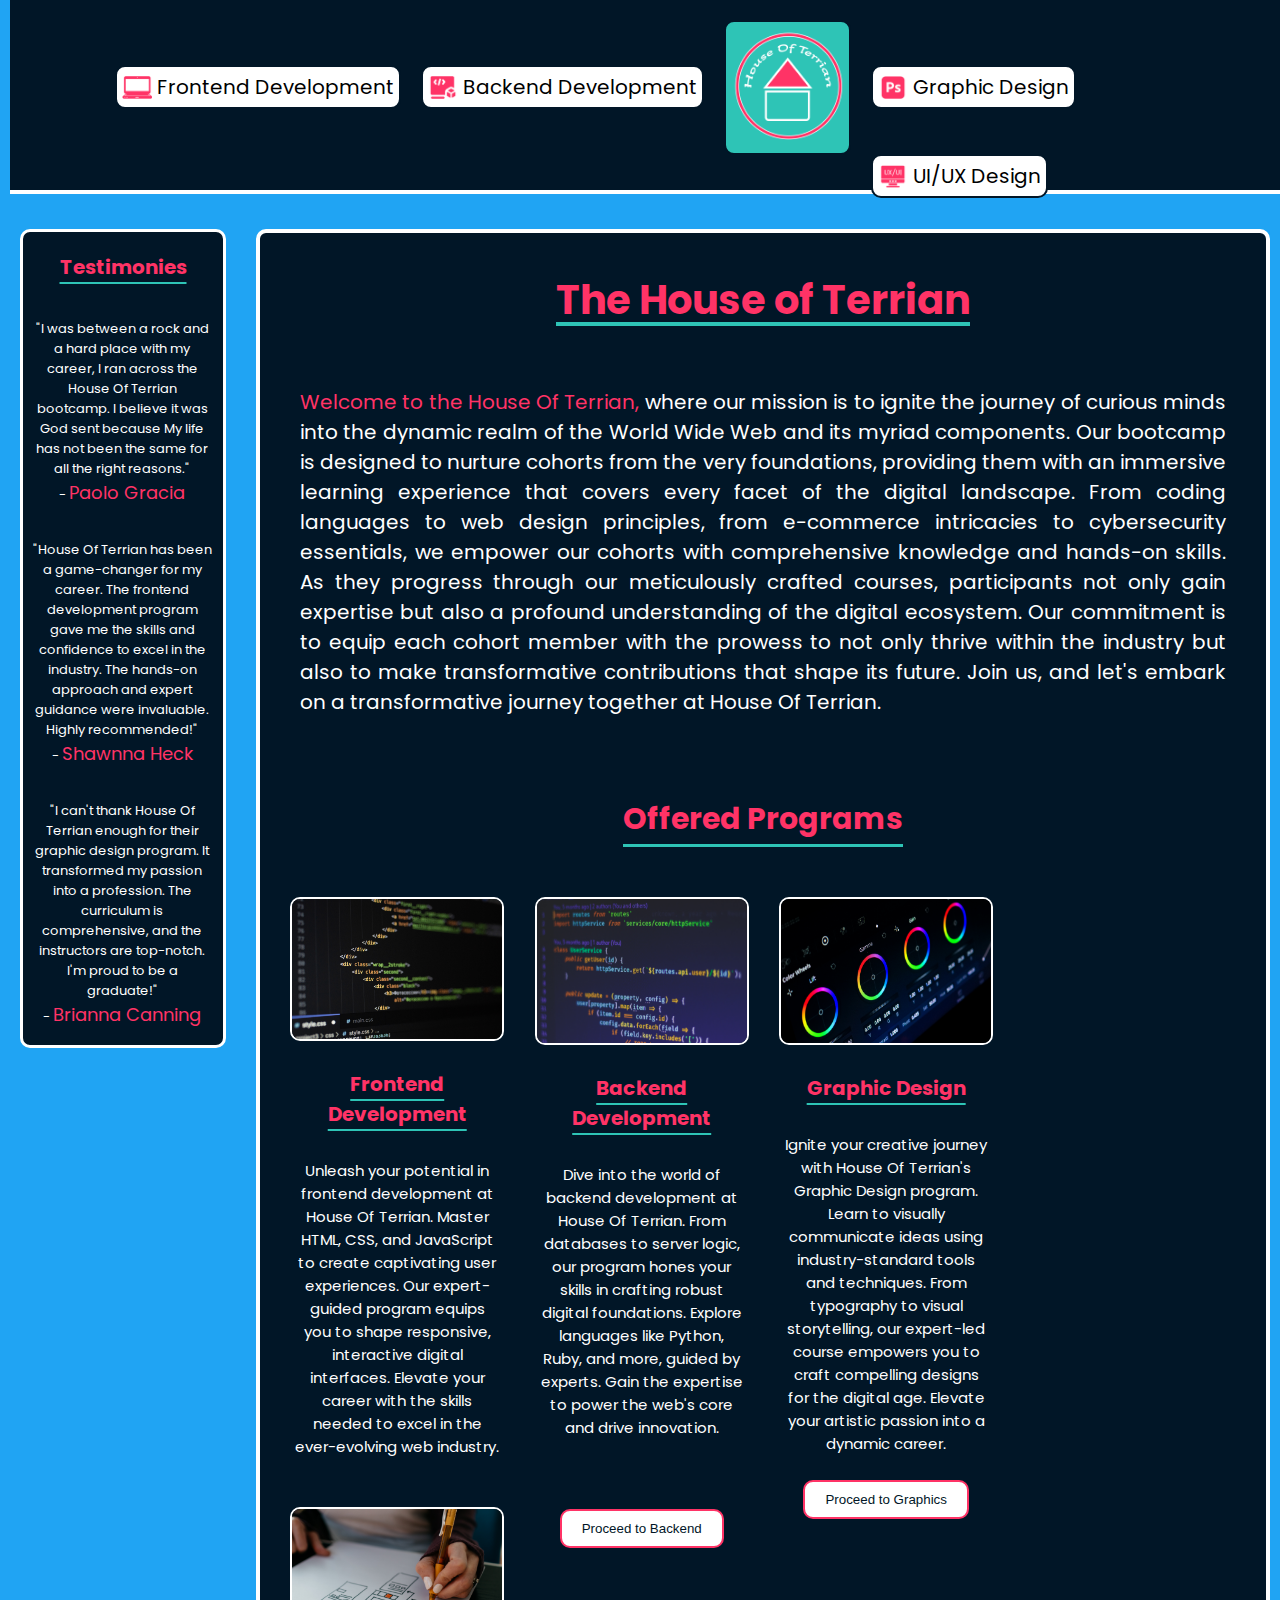
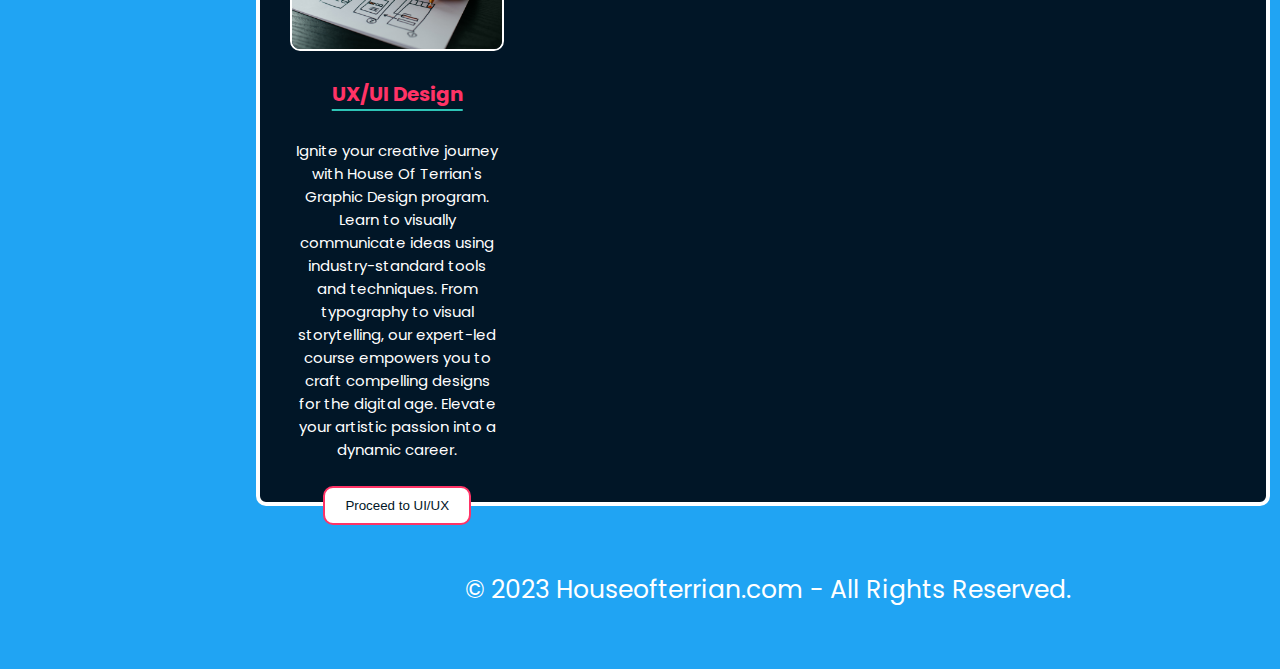
<file: index.html>
<!DOCTYPE html>
<html lang="en">

<head>
    <meta charset="UTF-8">
    <meta http-equiv="X-UA-Compatible" content="IE=edge">
    <meta name="viewport" content="width=device-width, initial-scale=1.0">
    <title>Home Page</title>
    <link rel="preconnect" href="https://fonts.googleapis.com">
    <link rel="preconnect" href="https://fonts.gstatic.com" crossorigin>
    <link href="https://fonts.googleapis.com/css2?family=Poppins:wght@300&display=swap" rel="stylesheet">
    <link rel="stylesheet" href="./styles/style.css">
</head>

<body>
    <div class="grid-container">
        <header>
            <div class="navbarContainer">
                <ul class="navbar">
                    <li class="floatLeft"><a href="./frontend.html" target="_blank"><img class="navIcon"
                                src="./images/frontendIcon-2.png" alt="computer Icon">
                            Frontend Development</a></li>
                    <li class="floatLeft"><a href="./backend.html" target="_blank"><img class="navIcon"
                                src="./images/reactsIcon.png" alt=""> Backend Development</a></li>
                    <li class="centerLogo"><a href="#"><img id="logo" src="./images/logo2.png"
                                alt="The is an image of the home page, it's also the home button"></a></li>
                    <li class="floatRight"><a href="./graphics.html" target="_blank"><img class="navIcon"
                                src="./images/graphicDesignIcon.png" alt=""> Graphic Design</a></li>
                    <li class="floatRight">
                        <a href="./uiUx.html" target="_blank">
                            <img class="navIcon" src="./images/ux-Icon.png" alt="">
                            UI/UX
                            Design</a>
                    </li>
                </ul>
            </div>
        </header>
        <main>
            <div class="mainWrap">
                <h1 id="homeHeading">The House of Terrian</h1>
                <div class="homeParagraph">
                    <p id="hp1">
                        <span class="span1">Welcome to the House Of Terrian,</span> where our mission is to ignite the
                        journey of curious minds
                        into
                        the dynamic realm of
                        the World Wide Web and its myriad components. Our bootcamp is designed to nurture cohorts from
                        the
                        very foundations,
                        providing them with an immersive learning experience that covers every facet of the digital
                        landscape. From coding
                        languages to web design principles, from e-commerce intricacies to cybersecurity essentials, we
                        empower our cohorts with
                        comprehensive knowledge and hands-on skills. As they progress through our meticulously crafted
                        courses, participants not
                        only gain expertise but also a profound understanding of the digital ecosystem. Our commitment
                        is to
                        equip each cohort
                        member with the prowess to not only thrive within the industry but also to make transformative
                        contributions that shape
                        its future. Join us, and let's embark on a transformative journey together at House Of Terrian.
                    </p>
                </div>
                <div class="columnContainer">
                    <h2>Offered Programs</h2>
                    <div class="column">
                        <img id="rowImg-One" src="./images/frontendCode.jpg" alt="">
                        <h3>Frontend Development</h3>
                        <p class="columnDescription-One">
                            Unleash your potential in frontend development at House Of Terrian. Master HTML,
                            CSS, and JavaScript to create captivating user experiences. Our expert-guided
                            program equips you to shape
                            responsive, interactive digital interfaces. Elevate your career with the skills
                            needed to excel in the ever-evolving web
                            industry.
                        </p>
                        <button class="nav-button" id="frontendButton">Proceed to Frontend</button>
                    </div>
                    <div class="column">
                        <img id="rowImg-Two" src="./images/backendCode.jpg" alt="">
                        <h3>Backend Development</h3>
                        <p class="columnDescription-Two">
                            Dive into the world of backend development at House Of Terrian. From databases to
                            server logic, our program hones your
                            skills in crafting robust digital foundations. Explore languages like Python, Ruby,
                            and more, guided by experts. Gain
                            the expertise to power the web's core and drive innovation.
                        </p>
                        <button class="nav-button" id="backendButton">Proceed to Backend</button>
                    </div>
                    <div class="column">
                        <img id="rowImg-Three" src="./images/graphicDesign.jpg" alt="">
                        <h3>Graphic Design</h3>
                        <p class="columnDescription-Three">
                            Ignite your creative journey with House Of Terrian's Graphic Design program. Learn
                            to visually communicate ideas using
                            industry-standard tools and techniques. From typography to visual storytelling, our
                            expert-led course empowers you to
                            craft compelling designs for the digital age. Elevate your artistic passion into a
                            dynamic career.
                        </p>
                        <button class="nav-button" id="graphicsButton">Proceed to Graphics</button>
                    </div>
                    <div class="column">
                        <img id="rowImg-Four" src="./images/userInterface.jpg" alt="">
                        <h3> UX/UI Design</h3>
                        <p class="columnDescription-Three">
                            Ignite your creative journey with House Of Terrian's Graphic Design program. Learn
                            to visually communicate ideas using
                            industry-standard tools and techniques. From typography to visual storytelling, our
                            expert-led course empowers you to
                            craft compelling designs for the digital age. Elevate your artistic passion into a
                            dynamic career.
                        </p>
                        <button class="nav-button" id="uiUxButton">Proceed to UI/UX</button>
                    </div>
                </div>
            </div>
        </main>
        <aside>
            <div class="leftContent">
                <div class="test-Container">
                    <h3> Testimonies</h3>
                    <div class="test-1">
                        <p class="testOnepara">
                            "I was between a rock and a hard place with my career, I ran across the House Of Terrian
                            bootcamp. I believe it was God sent because My life has not been the same for all the right
                            reasons." <br>
                            - <span class="span2"> Paolo Gracia </span>
                        </p>
                    </div>
                    <div class="test-2">
                        <p class="testTwopara">
                            "House Of Terrian has been a game-changer for my career. The frontend development program
                            gave me the skills and
                            confidence to excel in the industry. The hands-on approach and expert guidance were
                            invaluable. Highly recommended!" <br> - <span class="span2"> Shawnna Heck </span>
                        </p>
                    </div>
                    <div class="test-3">
                        <p class="testThreepara">
                            "I can't thank House Of Terrian enough for their graphic design program. It transformed my
                            passion into a profession.
                            The curriculum is comprehensive, and the instructors are top-notch. I'm proud to be a
                            graduate!" <br> - <span class="span2">Brianna Canning</span>
                        </p>
                    </div>
                </div>
            </div>
        </aside>
        <footer>
            <div class="footerWrap">
                <p class="tradeMark">
                    © 2023 Houseofterrian.com - All Rights Reserved.
                </p>
            </div>
        </footer>
    </div>
    <script src="script.js">

    </script>
</body>

</html>
</file>
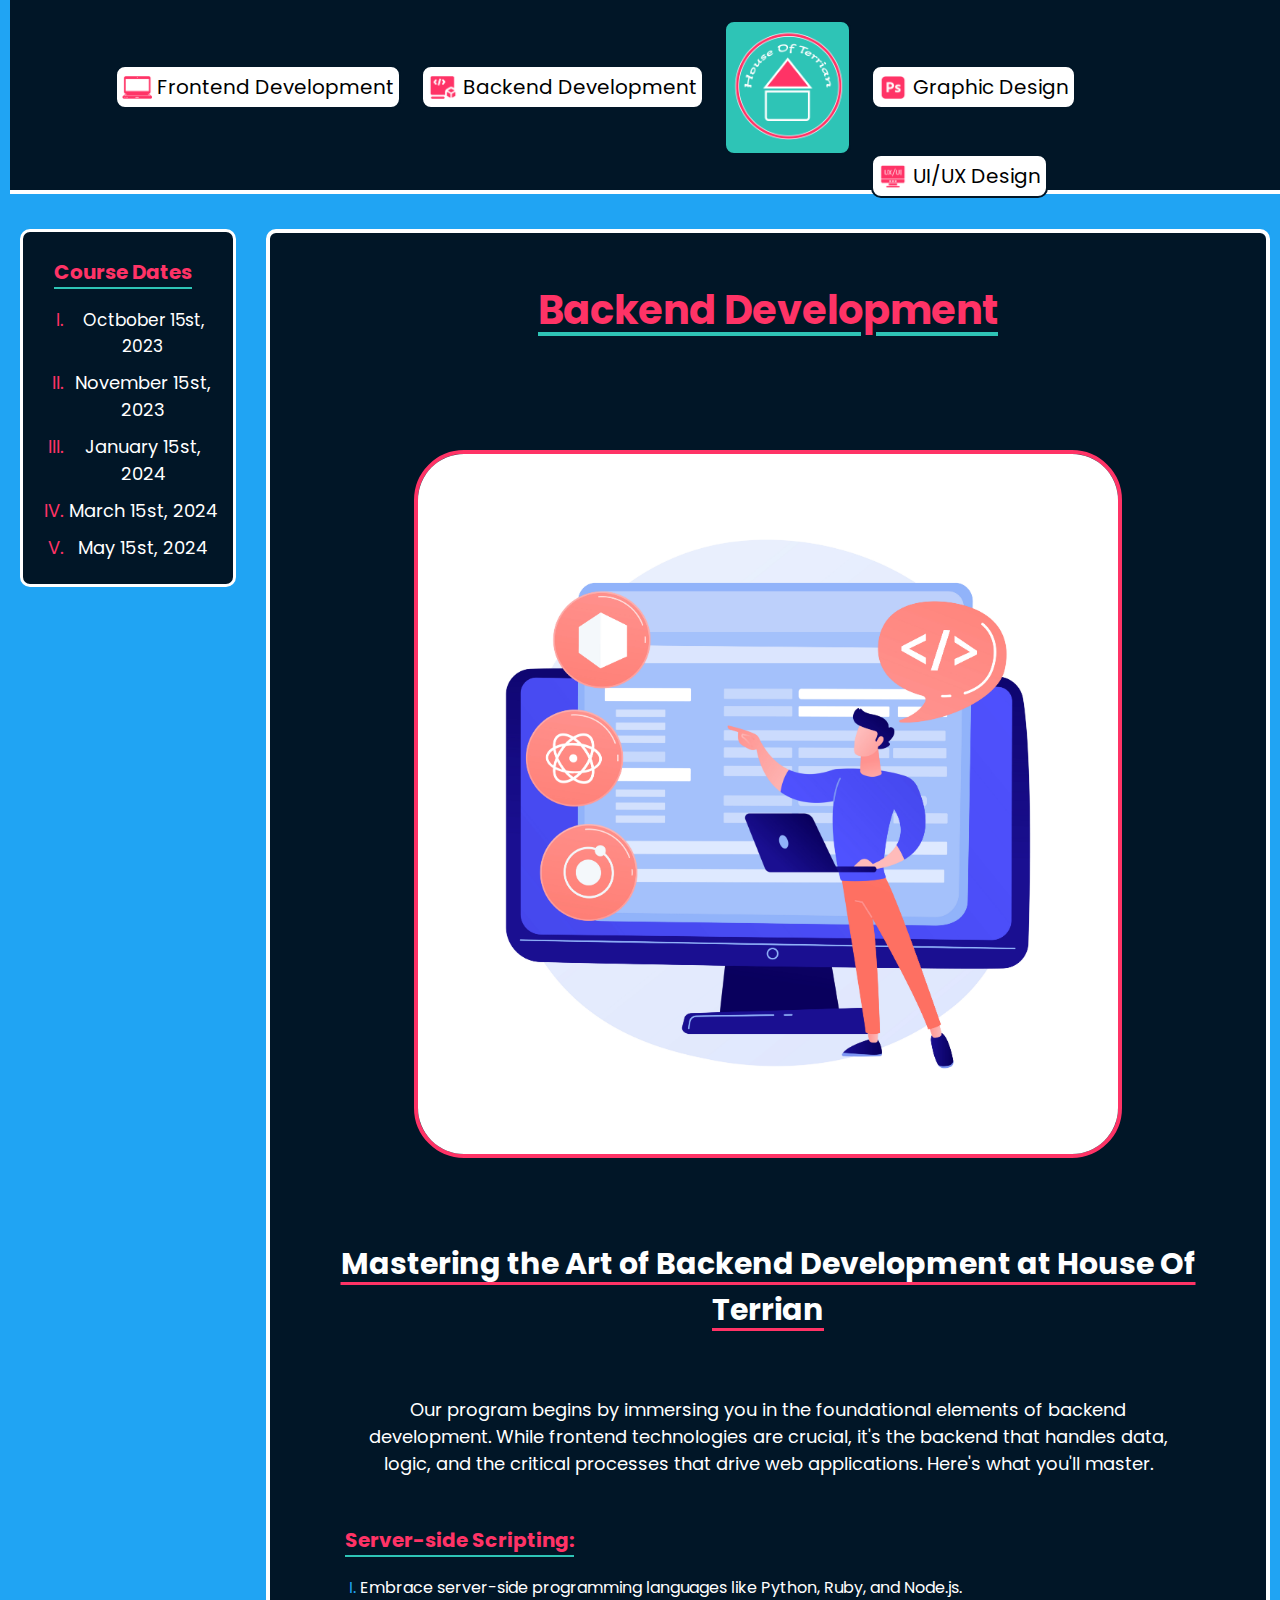
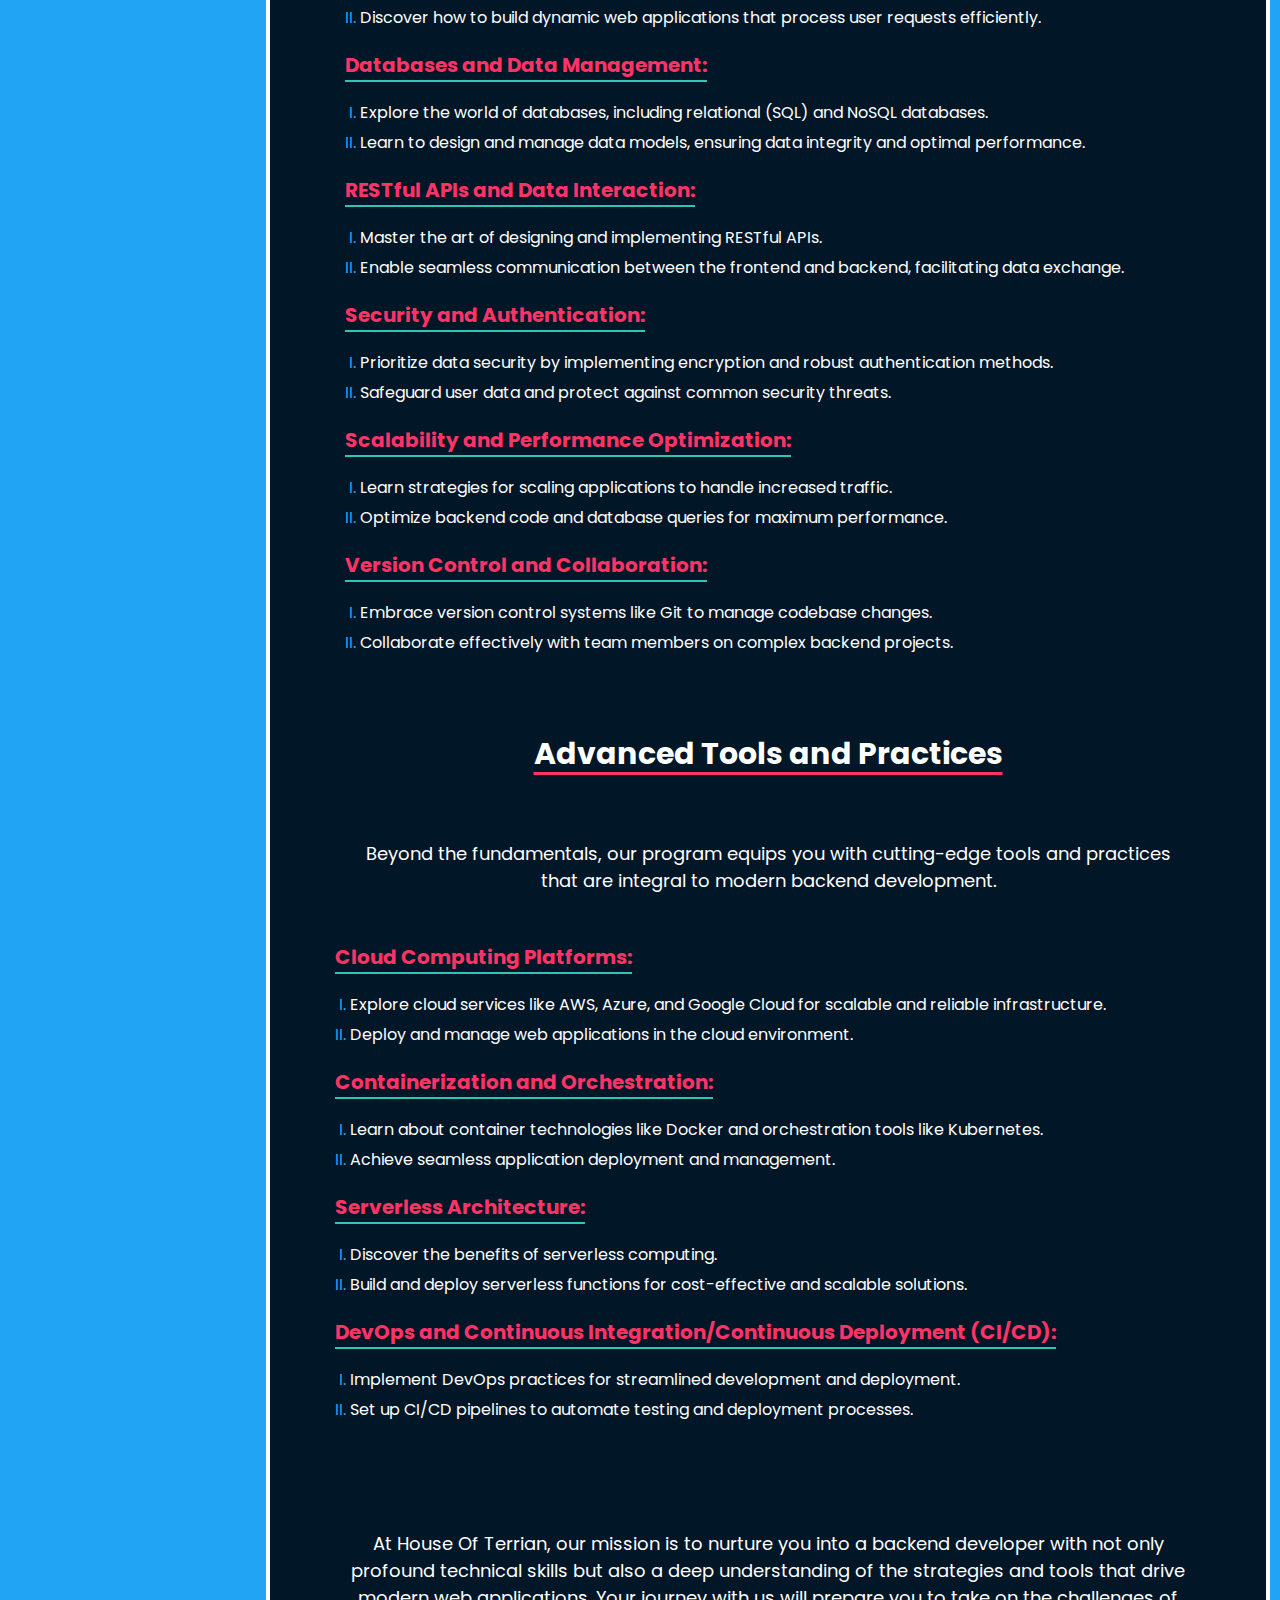
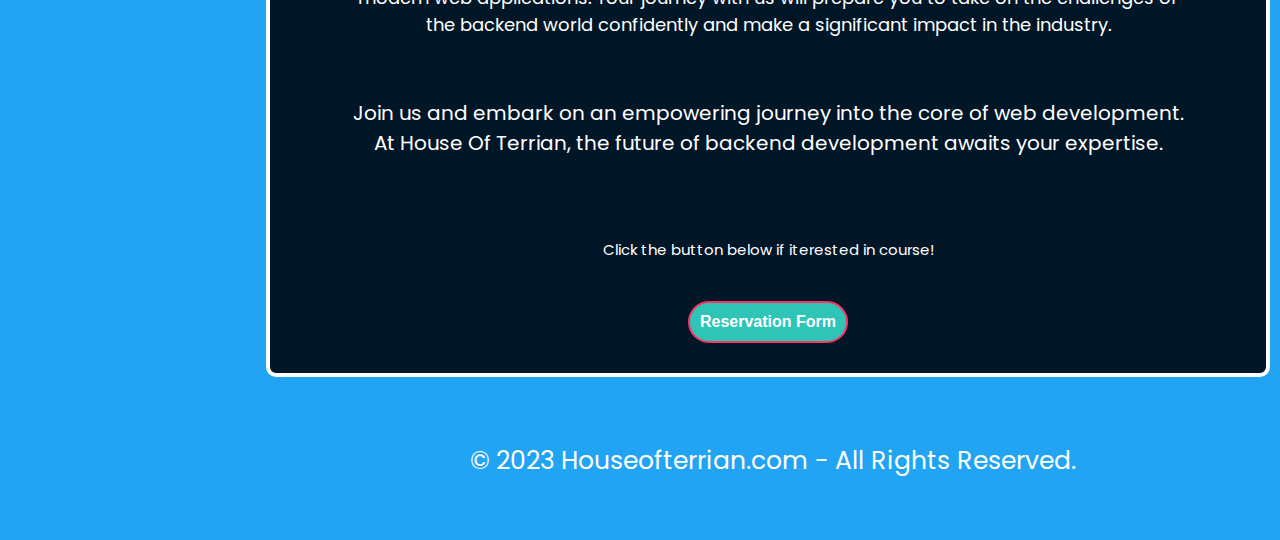
<file: backend.html>
<!DOCTYPE html>
<html lang="en">

<head>
    <meta charset="UTF-8">
    <meta http-equiv="X-UA-Compatible" content="IE=edge">
    <meta name="viewport" content="width=device-width, initial-scale=1.0">
    <title>Backend Development</title>
    <link rel="preconnect" href="https://fonts.googleapis.com">
    <link rel="preconnect" href="https://fonts.gstatic.com" crossorigin>
    <link href="https://fonts.googleapis.com/css2?family=Poppins:wght@300&display=swap" rel="stylesheet">
    <link rel="stylesheet" href="./styles/backendStyle.css">
</head>

<body>
    <div class="grid-container">
        <header>
            <div class="navbarContainer">
                <ul class="navbar">
                    <li class="floatLeft"><a href="./frontend.html" target="_blank"><img class="navIcon"
                                src="./images/frontendIcon-2.png" alt="computer Icon">
                            Frontend Development</a></li>
                    <li class="floatLeft"><a href="#"><img class="navIcon" src="./images/reactsIcon.png" alt=""> Backend
                            Development</a></li>
                    <li class="centerLogo"><a href="./index.html" target="_blank"><img id="logo"
                                src="./images/logo2.png"
                                alt="The is an image of the home page, it's also the home button"></a></li>
                    <li class="floatRight"><a href="./graphics.html" target="_blank"><img class="navIcon"
                                src="./images/graphicDesignIcon.png" alt=""> Graphic Design</a></li>
                    <li class="floatRight"><a href="./uiUx.html" target="_blank"><img class="navIcon"
                                src="./images/ux-Icon.png" alt="">
                            UI/UX
                            Design</a>
                    </li>
                </ul>
            </div>
        </header>
        <main>
            <div class="mainWrap">
                <div class="contentWrap">
                    <h1>Backend Development</h1>
                    <div class="firstWrap">
                        <img src="./images/backendPhoto.jpg" alt="image of backend tools" width="700px" class="mainImg">
                        <h2 class="headTwo">Mastering the Art of Backend Development at House Of Terrian</h2>
                        <div class="mainParawrap">
                            <p class="mainPara">Our program begins by immersing you in the foundational elements of
                                backend development.
                                While
                                frontend
                                technologies are crucial, it's the backend that handles data, logic, and the critical
                                processes
                                that drive
                                web applications. Here's what you'll master.</p>
                        </div>
                        <div>
                            <h3 class="head4"> Server-side Scripting:</h3>
                            <ul class="listMain">
                                <li><span class="span2">Embrace server-side programming languages like Python, Ruby,
                                        and
                                        Node.js.</li>
                                <li><span class="span2">Discover how to build dynamic web applications that process
                                        user
                                        requests
                                        efficiently.
                                </li>
                            </ul>
                        </div>
                        <div>
                            <h3 class="head4">Databases and Data Management:</h3>
                            <ul class="listMain">
                                <li><span class="span2">Explore the world of databases, including relational (SQL)
                                        and
                                        NoSQL databases.</li>
                                <li><span class="span2">Learn to design and manage data models, ensuring data
                                        integrity
                                        and optimal
                                        performance.
                                </li>
                            </ul>
                        </div>
                        <div>
                            <h3 class="head4">RESTful APIs and Data Interaction:</h3>
                            <ul class="listMain">
                                <li><span class="span2">Master the art of designing and implementing RESTful
                                        APIs.</span></li>
                                <li><span class="span2">Enable seamless communication between the frontend and
                                        backend,
                                        facilitating data
                                        exchange.</span></li>
                            </ul>
                        </div>
                        <div>
                            <h3 class="head4">Security and Authentication:</h3>
                            <ul class="listMain">
                                <li><span class="span2">Prioritize data security by implementing encryption and
                                        robust
                                        authentication
                                        methods.</span>
                                </li>
                                <li><span class="span2">Safeguard user data and protect against common security
                                        threats.</span>
                                </li>
                            </ul>
                        </div>
                        <div>
                            <h3 class="head4">Scalability and Performance Optimization:</h3>
                            <ul class="listMain">
                                <li><span class="span2">Learn strategies for scaling applications to handle
                                        increased
                                        traffic.</span></li>
                                <li><span class="span2">Optimize backend code and database queries for maximum
                                        performance.</span></li>
                            </ul>
                        </div>
                        <div>
                            <h3 class="head4">Version Control and Collaboration:</h3>
                            <ul class="listMain">
                                <li><span class="span2">Embrace version control systems like Git to manage codebase
                                        changes.</span>
                                </li>
                                <li><span class="span2">Collaborate effectively with team members on complex backend
                                        projects.</span>
                                </li>
                            </ul>
                        </div>
                    </div>
                    <div class="secondWrap">
                        <h2 class="head2">Advanced Tools and Practices</h2>
                        <div class="mainParawrap">
                            <p class="secondPara">Beyond the fundamentals, our program equips you with cutting-edge
                                tools and practices that
                                are
                                integral to
                                modern backend development.</p>
                        </div>
                        <div>
                            <h3 class="head4">Cloud Computing Platforms:</h3>
                            <ul class="listMain">
                                <li>
                                    <span class="span2">Explore cloud services like AWS, Azure, and Google Cloud for
                                        scalable and reliable
                                        infrastructure.</span>
                                </li>
                                <li>
                                    <span class="span2">Deploy and manage web applications in the cloud
                                        environment.</span>
                                </li>
                            </ul>
                        </div>
                        <div>
                            <h3 class="head4">Containerization and Orchestration:</h3>
                            <ul class="listMain">
                                <li>
                                    <span class="span2">Learn about container technologies like Docker and orchestration
                                        tools like
                                        Kubernetes.</span>
                                </li>
                                <li>
                                    <span class="span2">Achieve seamless application deployment and management.</span>
                                </li>
                            </ul>
                        </div>
                        <div>
                            <h3 class="head4">Serverless Architecture:</h3>
                            <ul class="listMain">
                                <li>
                                    <span class="span2">Discover the benefits of serverless computing.</span>
                                </li>
                                <li>
                                    <span class="span2">Build and deploy serverless functions for cost-effective and
                                        scalable solutions.</span>
                                </li>
                            </ul>
                        </div>
                        <div>
                            <h3 class="head4">DevOps and Continuous Integration/Continuous Deployment (CI/CD):</h3>
                            <ul class="listMain">
                                <li><span class="span2">Implement DevOps practices for streamlined development and
                                        deployment.</span>
                                </li>
                                <li><span class="span2">Set up CI/CD pipelines to automate testing and deployment
                                        processes.</span>
                                </li>
                            </ul>
                        </div>
                    </div>
                    <div class="lastParawrap">
                        <p class="lastPara">At House Of Terrian, our mission is to nurture you into a backend developer
                            with not only
                            profound
                            technical
                            skills but also a deep understanding of the strategies and tools that drive modern web
                            applications.
                            Your
                            journey with us will prepare you to take on the challenges of the backend world confidently
                            and
                            make
                            a
                            significant impact in the industry.</p>
                        <p>Join us and embark on an empowering journey into the core of web development. At House Of
                            Terrian,
                            the future of
                            backend development awaits your expertise.</p>
                        <div class="clickWrap">
                            <p class="lastP">
                                Click the button below if iterested in course!
                            </p>
                        </div>
                        <div class="form">
                            <a href="./form.html" target="_blank"><button id="formButtonone">Reservation
                                    Form</button></a>
                        </div>
                    </div>
                </div>
            </div>
        </main>
        <aside>
            <div class="asideWrap">
                <div class="dateWrap">
                    <h3>Course Dates</h3>
                    <ul class="list2">
                        <li class="item-1">
                            <span class="span2">Octbober 15st, 2023</span>
                        </li>
                        <li class="item-2">
                            <span class="span2">November 15st, 2023</span>
                        </li>
                        <li>
                            <span class="span2">January 15st, 2024</span>
                        </li>
                        <li>
                            <span class="span2">March 15st, 2024</span>
                        </li>
                        <li>
                            <span class="span2">May 15st, 2024</span>
                        </li>
                    </ul>
                </div>
            </div>
        </aside>
        <footer>
            <div class="footerWrap">
                <p class="tradeMark">
                    © 2023 Houseofterrian.com - All Rights Reserved.
                </p>
            </div>
        </footer>
    </div>
</body>

</html>
</file>
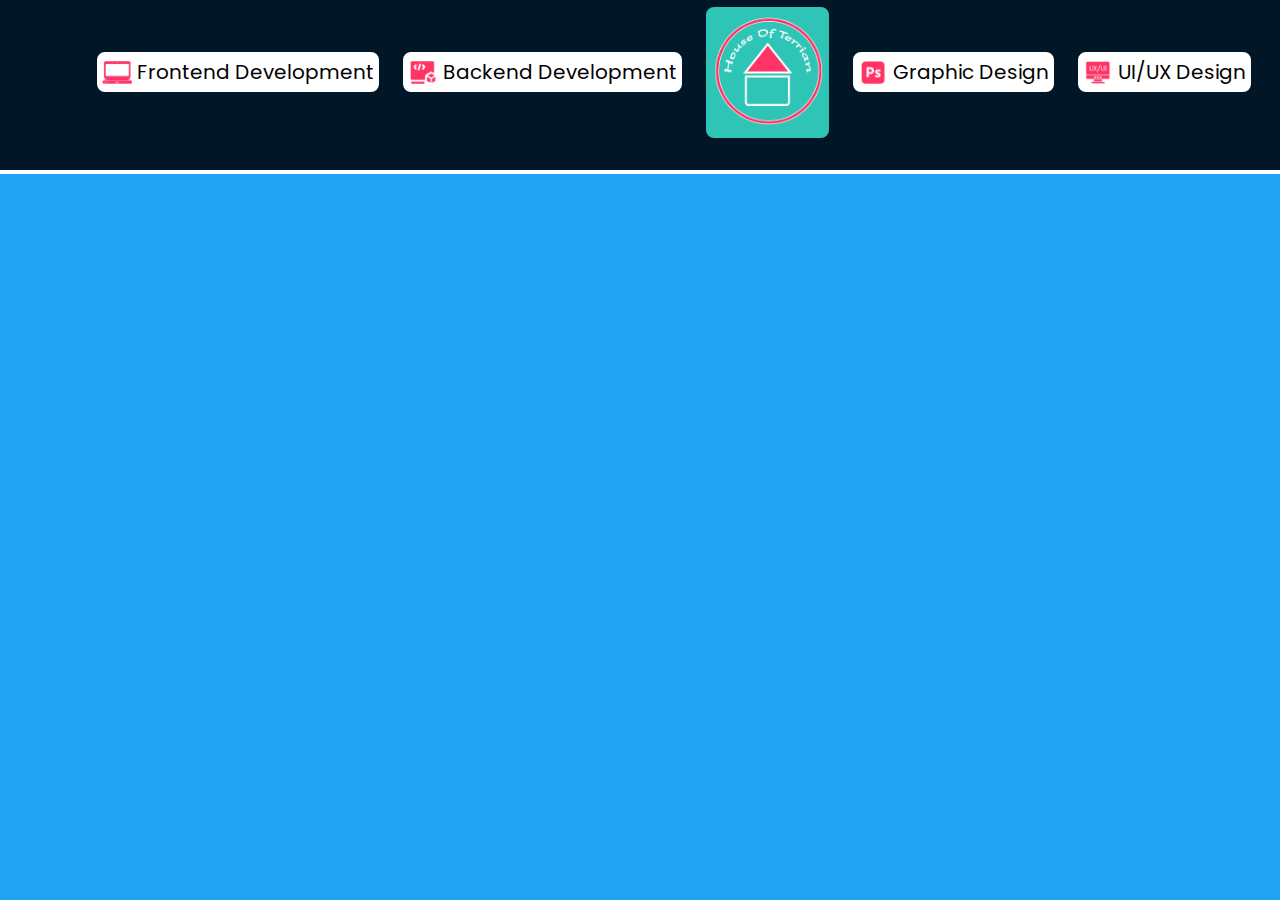
<file: form.html>
<!DOCTYPE html>
<html lang="en">

<head>
    <meta charset="UTF-8">
    <meta http-equiv="X-UA-Compatible" content="IE=edge">
    <meta name="viewport" content="width=device-width, initial-scale=1.0">
    <title>Form</title>
    <link rel="preconnect" href="https://fonts.googleapis.com">
    <link rel="preconnect" href="https://fonts.gstatic.com" crossorigin>
    <link href="https://fonts.googleapis.com/css2?family=Poppins:wght@300&display=swap" rel="stylesheet">
    <link rel="stylesheet" href="./styles/form.css">
</head>

<body>
    <header>
        <div class="navbarContainer">
            <ul class="navbar">
                <li class="floatLeft"><a href="./frontend.html"><img class="navIcon" src="./images/frontendIcon-2.png"
                            alt="computer Icon">
                        Frontend Development</a></li>
                <li class="floatLeft"><a href="./backend.html" target="_blank"><img class="navIcon"
                            src="./images/reactsIcon.png" alt=""> Backend Development</a></li>
                <li class="centerLogo"><a href="./index.html" target="_blank"><img id="logo" src="./images/logo2.png"
                            alt="The is an image of the home page, it's also the home button"></a></li>
                <li class="floatRight"><a href="./graphics.html" target="_blank"><img class="navIcon"
                            src="./images/graphicDesignIcon.png" alt=""> Graphic Design</a></li>
                <li class="floatRight"><a href="./uiUx.html" target="_blank"><img class="navIcon"
                            src="./images/ux-Icon.png" alt="">
                        UI/UX
                        Design</a></li>
            </ul>
        </div>
    </header>
    <main>
    </main>
    <aside>
    </aside>
    <footer>
    </footer>
    </div>
    <script type="text/javascript" src="https://form.jotform.com/jsform/232338305263148"></script>
</body>

</html>
</file>
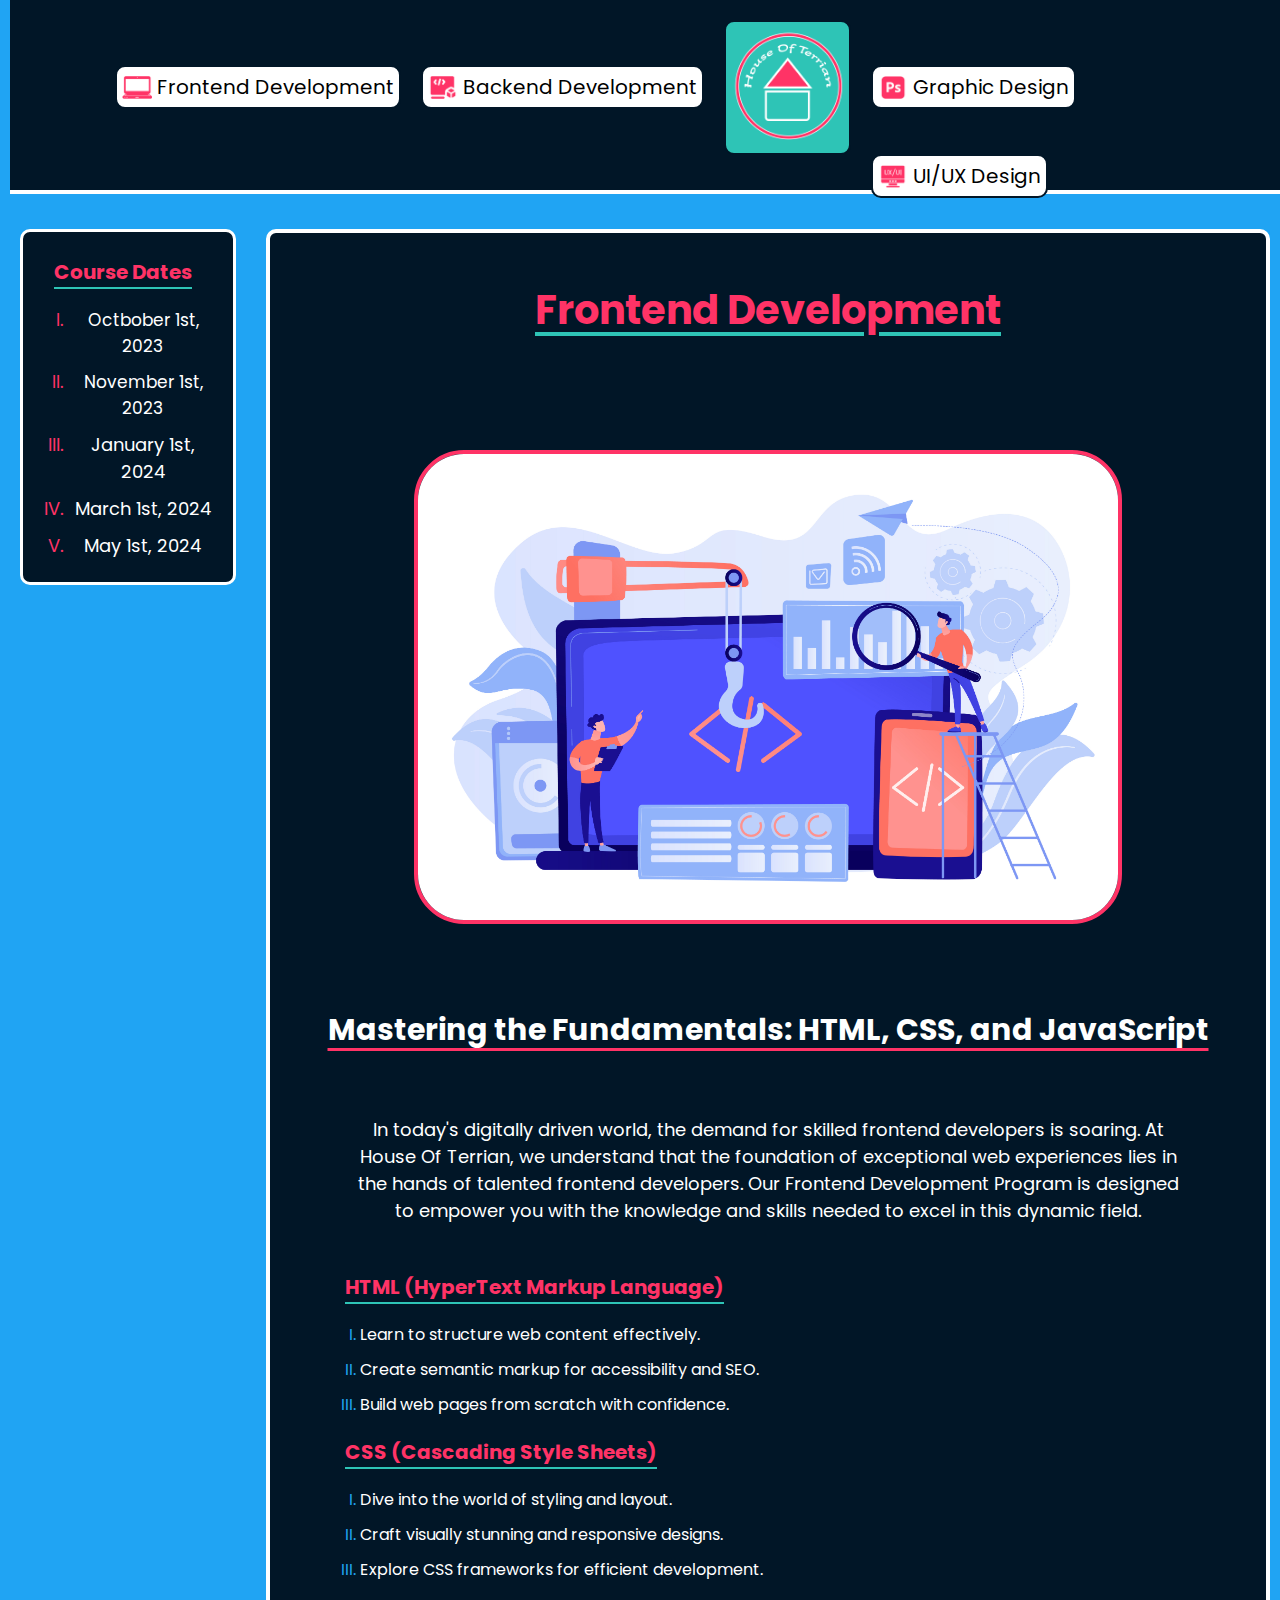
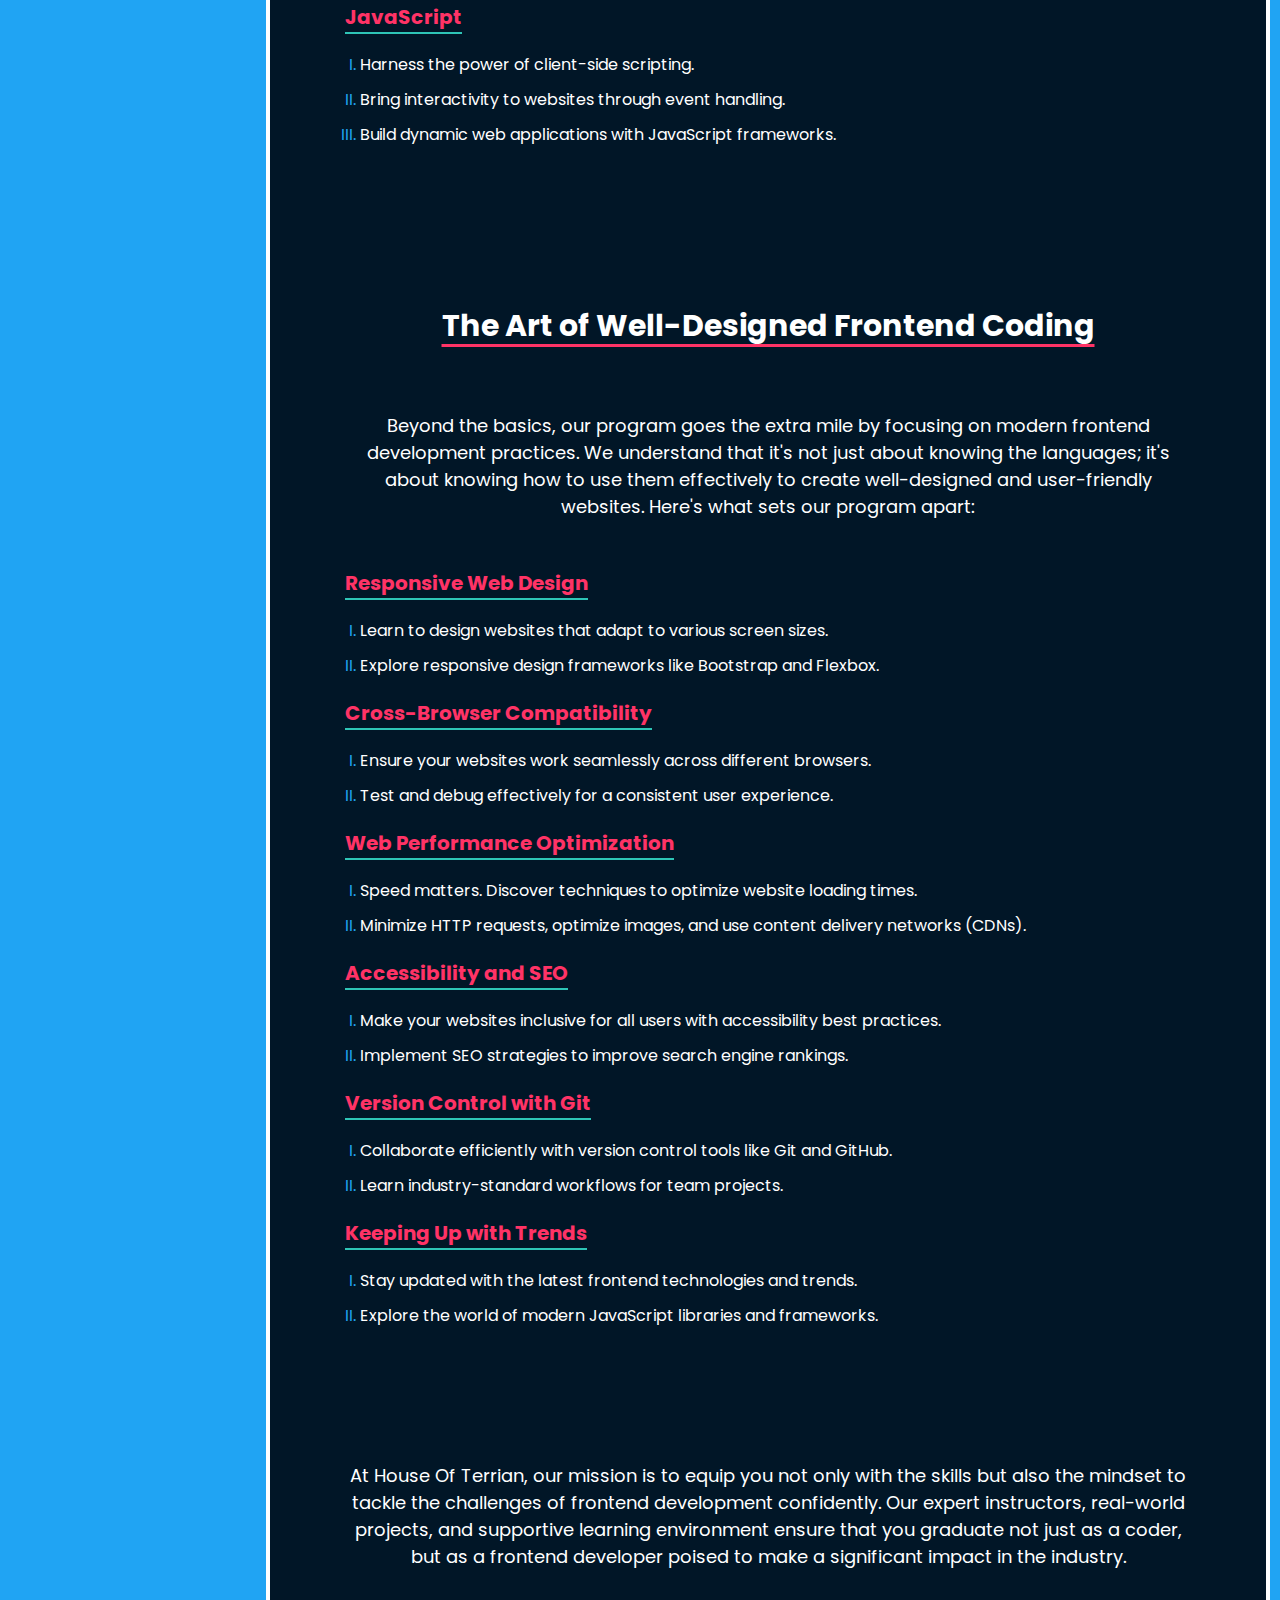
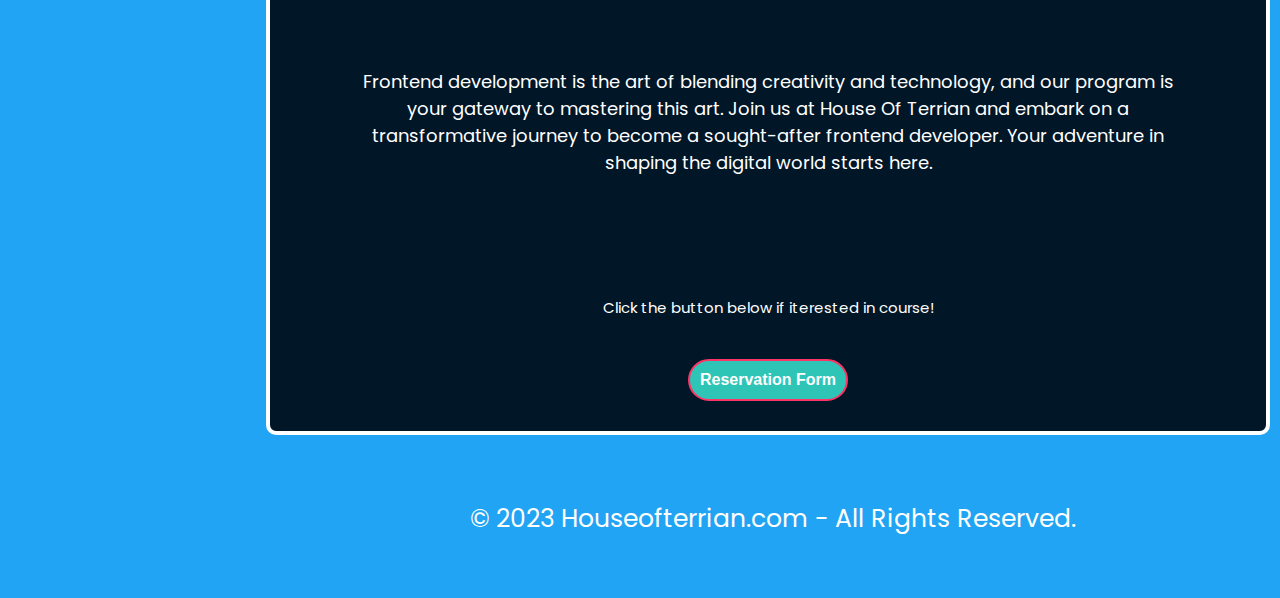
<file: frontend.html>
<!DOCTYPE html>
<html lang="en">

<head>
    <meta charset="UTF-8">
    <meta http-equiv="X-UA-Compatible" content="IE=edge">
    <meta name="viewport" content="width=device-width, initial-scale=1.0">
    <title>Frontend Developer</title>
    <link rel="preconnect" href="https://fonts.googleapis.com">
    <link rel="preconnect" href="https://fonts.gstatic.com" crossorigin>
    <link href="https://fonts.googleapis.com/css2?family=Poppins:wght@300&display=swap" rel="stylesheet">
    <link rel="stylesheet" href="./styles/frontendStyle.css">
</head>

<body>
    <div class="grid-container">
        <header>

            <div class="navbarContainer">
                <ul class="navbar">
                    <li class="floatLeft"><a href="#"><img class="navIcon" src="./images/frontendIcon-2.png"
                                alt="computer Icon">
                            Frontend Development</a></li>
                    <li class="floatLeft"><a href="./backend.html" target="_blank"><img class="navIcon"
                                src="./images/reactsIcon.png" alt=""> Backend Development</a></li>
                    <li class="centerLogo"><a href="./index.html" target="_blank"><img id="logo"
                                src="./images/logo2.png"
                                alt="The is an image of the home page, it's also the home button"></a></li>
                    <li class="floatRight"><a href="./graphics.html" target="_blank"><img class="navIcon"
                                src="./images/graphicDesignIcon.png" alt=""> Graphic Design</a></li>
                    <li class="floatRight"><a href="./uiUx.html" target="_blank"><img class="navIcon"
                                src="./images/ux-Icon.png" alt="">
                            UI/UX
                            Design</a></li>
                </ul>
            </div>
        </header>
        <main>
            <div class="mainWrap">
                <div class="contentWrap">
                    <h1>Frontend Development</h1>
                    <div class="firstWrap">
                        <img src="./images/frontendPhoto.jpg" alt=" image of frontend tools" width="700px"
                            class="mainImg">
                        <h2 class="headTwo">Mastering the Fundamentals: HTML, CSS, and JavaScript</h2>
                        <div class="mainParawrap">
                            <p class="mainPara">In today's digitally driven world, the demand for skilled frontend
                                developers is
                                soaring. At
                                House Of Terrian, we
                                understand that the foundation of exceptional web experiences lies in the hands of
                                talented
                                frontend developers.
                                Our Frontend Development Program is designed to empower you with the knowledge and
                                skills
                                needed
                                to excel in
                                this dynamic field.
                            </p>
                        </div>
                        <h3 class="head3">HTML (HyperText Markup Language)</h3>

                        <ul class="listMain">
                            <li>
                                <span class="span2">Learn to structure web content effectively.</span>
                            </li>
                            <li>
                                <span class="span2">Create semantic markup for accessibility and SEO.</span>
                            </li>
                            <li>
                                <span class="span2">Build web pages from scratch with confidence.</span>
                            </li>
                        </ul>

                        <h3 class="head3">CSS (Cascading Style Sheets)</h3>
                        <ul class="listMain">
                            <li>
                                <span class="span2">Dive into the world of styling and layout.</span>
                            </li>
                            <li>
                                <span class="span2">Craft visually stunning and responsive designs.</span>
                            </li>
                            <li>
                                <span class="span2">Explore CSS frameworks for efficient development.</span>
                            </li>
                        </ul>

                        <h3 class="head3">JavaScript</h3>
                        <ul class="listMain">
                            <li>
                                <span class="span2">Harness the power of client-side scripting.</span>
                            </li>
                            <li>
                                <span class="span2">Bring interactivity to websites through event handling.</span>
                            </li>
                            <li>
                                <span class="span2">Build dynamic web applications with JavaScript frameworks.</span>
                            </li>
                        </ul>
                    </div>
                    <div class="secondWrap">
                        <h2 class="head2">The Art of Well-Designed Frontend Coding</h2>
                        <div class="mainParawrap">
                            <p class="secondPara">Beyond the basics, our program goes the extra mile by focusing on
                                modern
                                frontend
                                development
                                practices. We
                                understand that it's not just about knowing the languages; it's about knowing how to use
                                them
                                effectively to
                                create well-designed and user-friendly websites. Here's what sets our program apart:</p>
                        </div>
                        <h3 class="head3">Responsive Web Design</h3>
                        <ul class="listMain">
                            <li>
                                <span class="span2">Learn to design websites that adapt to various screen sizes.</span>
                            </li>
                            <li>
                                <span class="span2">Explore responsive design frameworks like Bootstrap and
                                    Flexbox.</span>
                            </li>
                        </ul class="listMain">
                        <h3 class="head3">Cross-Browser Compatibility</h3>
                        <ul class="listMain">
                            <li>
                                <span class="span2">Ensure your websites work seamlessly across different
                                    browsers.</span>
                            </li>
                            <li>
                                <span class="span2">Test and debug effectively for a consistent user experience.</span>
                            </li>
                        </ul>

                        <h3 class="head3">Web Performance Optimization</h3>
                        <ul class="listMain">
                            <li>
                                <span class="span2">Speed matters. Discover techniques to optimize website loading
                                    times.</span>
                            </li>
                            <li>
                                <span class="span2">Minimize HTTP requests, optimize images, and use content delivery
                                    networks (CDNs).</span>
                            </li>
                        </ul>

                        <h3 class="head3">Accessibility and SEO</h3>
                        <ul class="listMain">
                            <li><span class="span2">Make your websites inclusive for all users with accessibility best
                                    practices.</span></li>
                            <li><span class="span2">Implement SEO strategies to improve search engine rankings.</span>
                            </li>
                        </ul>

                        <h3 class="head3">Version Control with Git</h3>
                        <ul class="listMain">
                            <li><span class="span2">Collaborate efficiently with version control tools like Git and
                                    GitHub.</span></li>
                            <li><span class="span2">Learn industry-standard workflows for team projects.</span></li>
                        </ul>

                        <h3 class="head3">Keeping Up with Trends</h3>
                        <ul class="listMain">
                            <li><span class="span2">Stay updated with the latest frontend technologies and
                                    trends.</span></li>
                            <li><span class="span2">Explore the world of modern JavaScript libraries and
                                    frameworks.</span></li>
                        </ul>
                    </div>
                    <div class="lastParawrap">
                        <p class="lastPara">At House Of Terrian, our mission is to equip you not only with the skills
                            but
                            also
                            the mindset to
                            tackle the
                            challenges of frontend development confidently. Our expert instructors, real-world projects,
                            and
                            supportive
                            learning environment ensure that you graduate not just as a coder, but as a frontend
                            developer
                            poised to make a
                            significant impact in the industry.
                        </p>

                        <p class="lastPara">Frontend development is the art of blending creativity and technology, and
                            our
                            program is your
                            gateway to
                            mastering this art. Join us at House Of Terrian and embark on a transformative journey to
                            become
                            a sought-after
                            frontend developer. Your adventure in shaping the digital world starts here.
                        </p>
                        <div class="clickWrap">
                            <p class="lastP">
                                Click the button below if iterested in course!
                            </p>
                        </div>
                        <div class="form">
                            <a href="./form.html" target="_blank"><button id="formButtonone">Reservation
                                    Form</button></a>
                        </div>
                    </div>
                </div>
            </div>
        </main>
        <aside>
            <div class="asideWrap">
                <div class="dateWrap">
                    <h3>Course Dates</h3>
                    <ul class="list2">
                        <li class="item-1">
                            <span class="span2">Octbober 1st, 2023</span>
                        </li>
                        <li class="item-1">
                            <span class="span2">November 1st, 2023</span>
                        </li>
                        <li>
                            <span class="span2">January 1st, 2024</span>
                        </li>
                        <li>
                            <span class="span2">March 1st, 2024</span>
                        </li>
                        <li>
                            <span class="span2">May 1st, 2024</span>
                        </li>
                    </ul>
                </div>
            </div>
        </aside>
        <footer>
            <div class="footerWrap">
                <p class="tradeMark">
                    © 2023 Houseofterrian.com - All Rights Reserved.
                </p>
            </div>
        </footer>
    </div>
</body>

</html>
</file>
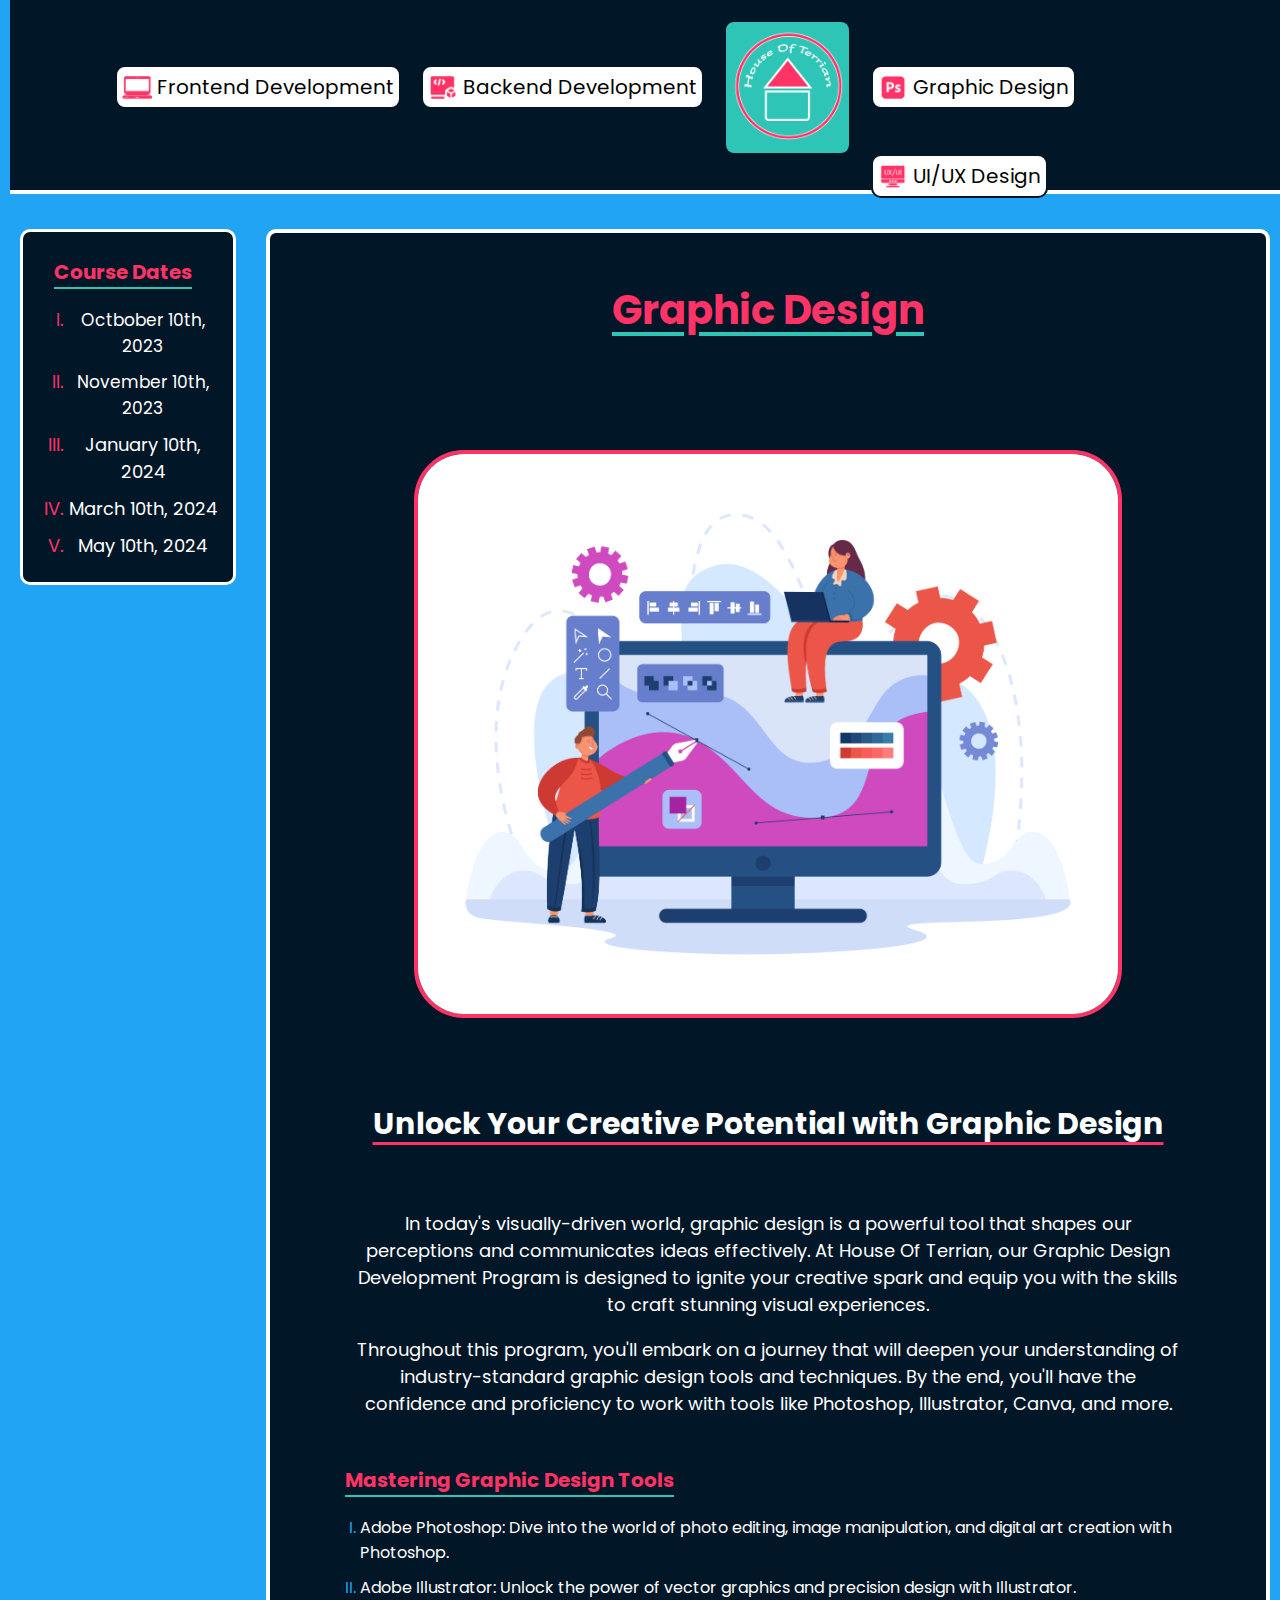
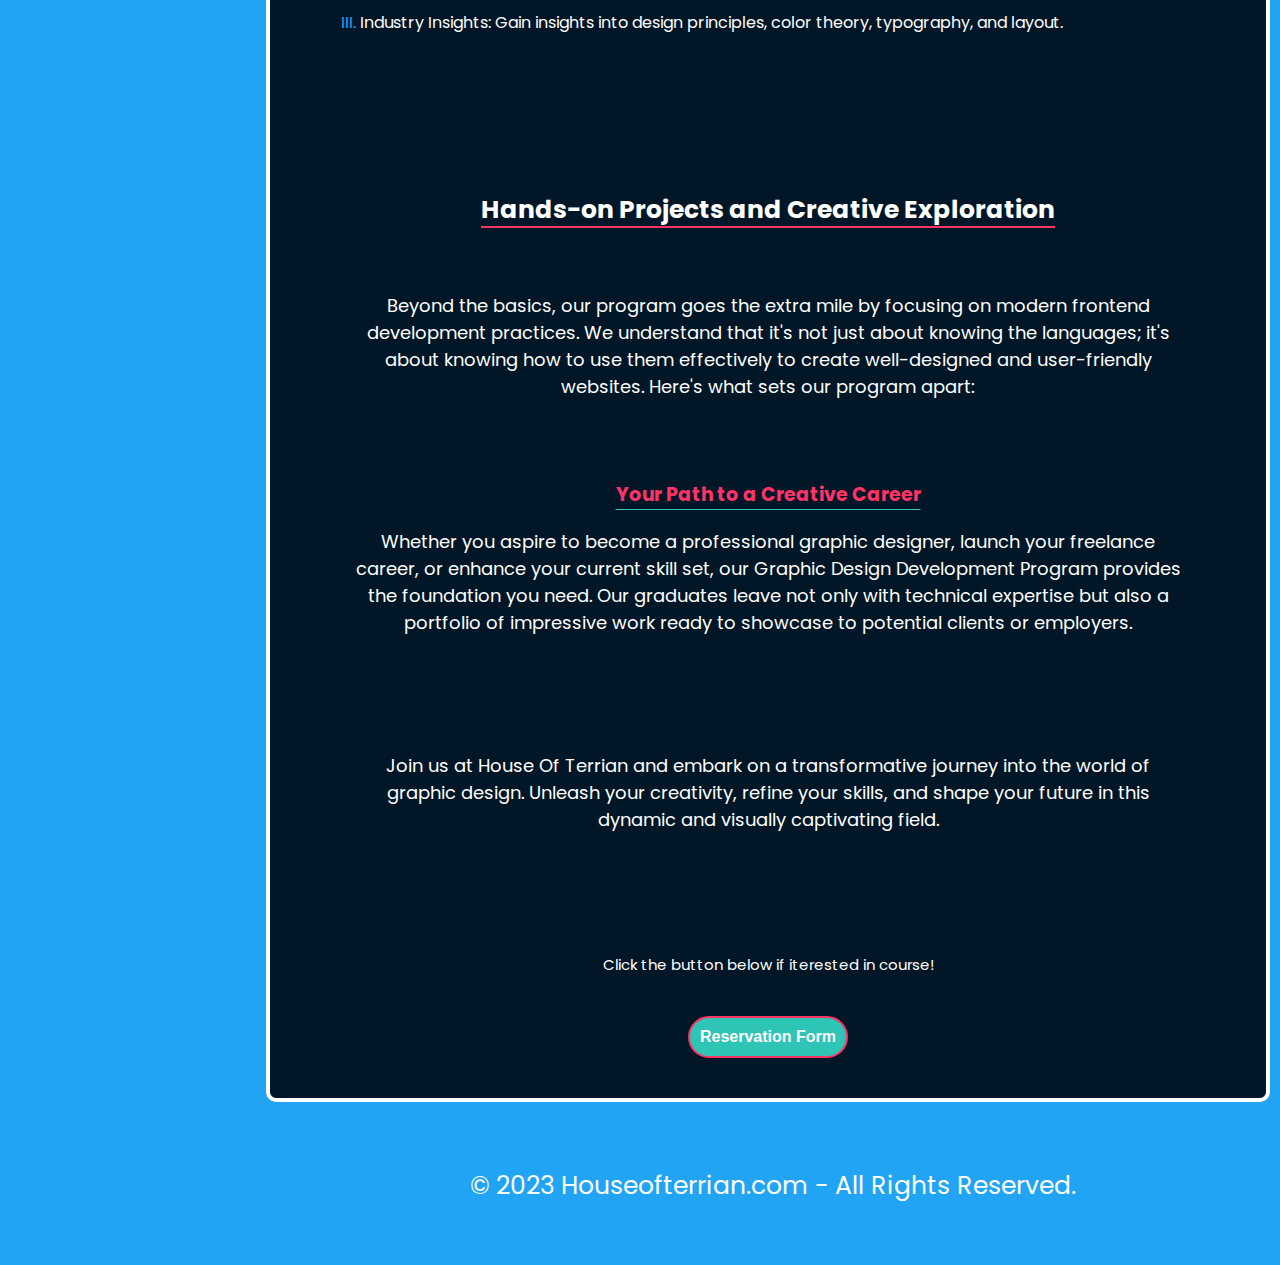
<file: graphics.html>
<!DOCTYPE html>
<html lang="en">

<head>
    <meta charset="UTF-8">
    <meta http-equiv="X-UA-Compatible" content="IE=edge">
    <meta name="viewport" content="width=device-width, initial-scale=1.0">
    <title>Graphic Design</title>
    <link rel="preconnect" href="https://fonts.googleapis.com">
    <link rel="preconnect" href="https://fonts.gstatic.com" crossorigin>
    <link href="https://fonts.googleapis.com/css2?family=Poppins:wght@300&display=swap" rel="stylesheet">
    <link rel="stylesheet" href="./styles/graphics.css">
</head>

<body>
    <div class="grid-container">
        <header>
            <div class="navbarContainer">
                <ul class="navbar">
                    <li class="floatLeft"><a href="./frontend.html"><img class="navIcon"
                                src="./images/frontendIcon-2.png" alt="computer Icon">
                            Frontend Development</a></li>
                    <li class="floatLeft"><a href="./backend.html" target="_blank"><img class="navIcon"
                                src="./images/reactsIcon.png" alt="Backend icon"> Backend Development</a></li>
                    <li class="centerLogo"><a href="./index.html" target="_blank"><img id="logo"
                                src="./images/logo2.png"
                                alt="The is an image of the home page, it's also the home button"></a></li>
                    <li class="floatRight"><a href="#" target="_blank"><img class="navIcon"
                                src="./images/graphicDesignIcon.png" alt="Graphic design icon"> Graphic Design</a></li>
                    <li class="floatRight"><a href="./uiUx.html" target="_blank"><img class="navIcon"
                                src="./images/ux-Icon.png" alt="Ui/Ux icon">
                            UI/UX
                            Design</a></li>
                </ul>
            </div>
        </header>
        <main>
            <div class="mainWrap">
                <div class="contentWrap">
                    <h1>Graphic Design</h1>
                    <div class="firstWrap">
                        <img src="./images/graphicPhoto.jpg" alt=" image of frontend tools" width="700px"
                            class="mainImg">
                        <h2 class="headTwo">Unlock Your Creative Potential with Graphic Design</h2>
                        <div class="mainParawrap">
                            <p class="mainPara">In today's visually-driven world, graphic design is a powerful tool that
                                shapes our perceptions and communicates ideas
                                effectively. At House Of Terrian, our Graphic Design Development Program is designed to
                                ignite your creative spark and
                                equip you with the skills to craft stunning visual experiences.
                            </p>
                            <p class="mainPara">Throughout this program, you'll embark on a journey that will deepen
                                your understanding
                                of industry-standard graphic
                                design tools and techniques. By the end, you'll have the confidence and proficiency to
                                work with tools like
                                Photoshop, Illustrator, Canva, and more.</p>
                        </div>
                        <h3 class="head3">Mastering Graphic Design Tools</h3>
                        <ul class="listMain">
                            <li>
                                <span class="span2">Adobe Photoshop: Dive into the world of photo
                                    editing, image manipulation, and digital art creation
                                    with Photoshop.</span>
                            </li>
                            <li>
                                <span class="span2">Adobe Illustrator: Unlock the power of vector
                                    graphics and precision design with Illustrator.</span>
                            </li>
                            <li>
                                <span class="span2">Industry Insights: Gain insights into design
                                    principles, color theory, typography, and layout.</span>
                            </li>
                        </ul>
                    </div>
                    <div class="secondWrap">
                        <h3 class="head2">Hands-on Projects and Creative Exploration</h3>
                        <div class="mainParawrap">
                            <p class="secondPara">Beyond the basics, our program goes the extra mile by focusing on
                                modern
                                frontend
                                development
                                practices. We
                                understand that it's not just about knowing the languages; it's about knowing how to use
                                them
                                effectively to
                                create well-designed and user-friendly websites. Here's what sets our program apart:</p>
                            <h3 class="headThree">Your Path to a Creative Career</h3>
                            <p class="secondPara">Whether you aspire to become a professional graphic designer, launch
                                your
                                freelance career,
                                or enhance your current
                                skill set, our Graphic Design Development Program provides the foundation you need. Our
                                graduates leave not only
                                with technical expertise but also a portfolio of impressive work ready to showcase to
                                potential clients or
                                employers.</p>
                        </div>
                        <div class="lastParawrap">
                            <p class="lastPara">Join us at House Of Terrian and embark on a transformative journey into
                                the
                                world of graphic design. Unleash your
                                creativity, refine your skills, and shape your future in this dynamic and visually
                                captivating field.
                            </p>
                            <div class="clickWrap">
                                <p class="lastP">
                                    Click the button below if iterested in course!
                                </p>
                            </div>
                            <div class="form">
                                <a href="./form.html" target="_blank"><button id="formButtonone">Reservation
                                        Form</button></a>
                            </div>
                        </div>
                    </div>
                </div>
        </main>
        <aside>
            <div class="asideWrap">
                <div class="dateWrap">
                    <h3>Course Dates</h3>
                    <ul class="list2">
                        <li class="item-1">
                            <span class="span2">Octbober 10th, 2023</span>
                        </li>
                        <li class="item-1">
                            <span class="span2">November 10th, 2023</span>
                        </li>
                        <li>
                            <span class="span2">January 10th, 2024</span>
                        </li>
                        <li>
                            <span class="span2">March 10th, 2024</span>
                        </li>
                        <li>
                            <span class="span2">May 10th, 2024</span>
                        </li>
                    </ul>
                </div>
            </div>
        </aside>
        <footer>
            <div class="footerWrap">
                <p class="tradeMark">
                    © 2023 Houseofterrian.com - All Rights Reserved.
                </p>
            </div>
        </footer>
    </div>
</body>

</html>
</file>
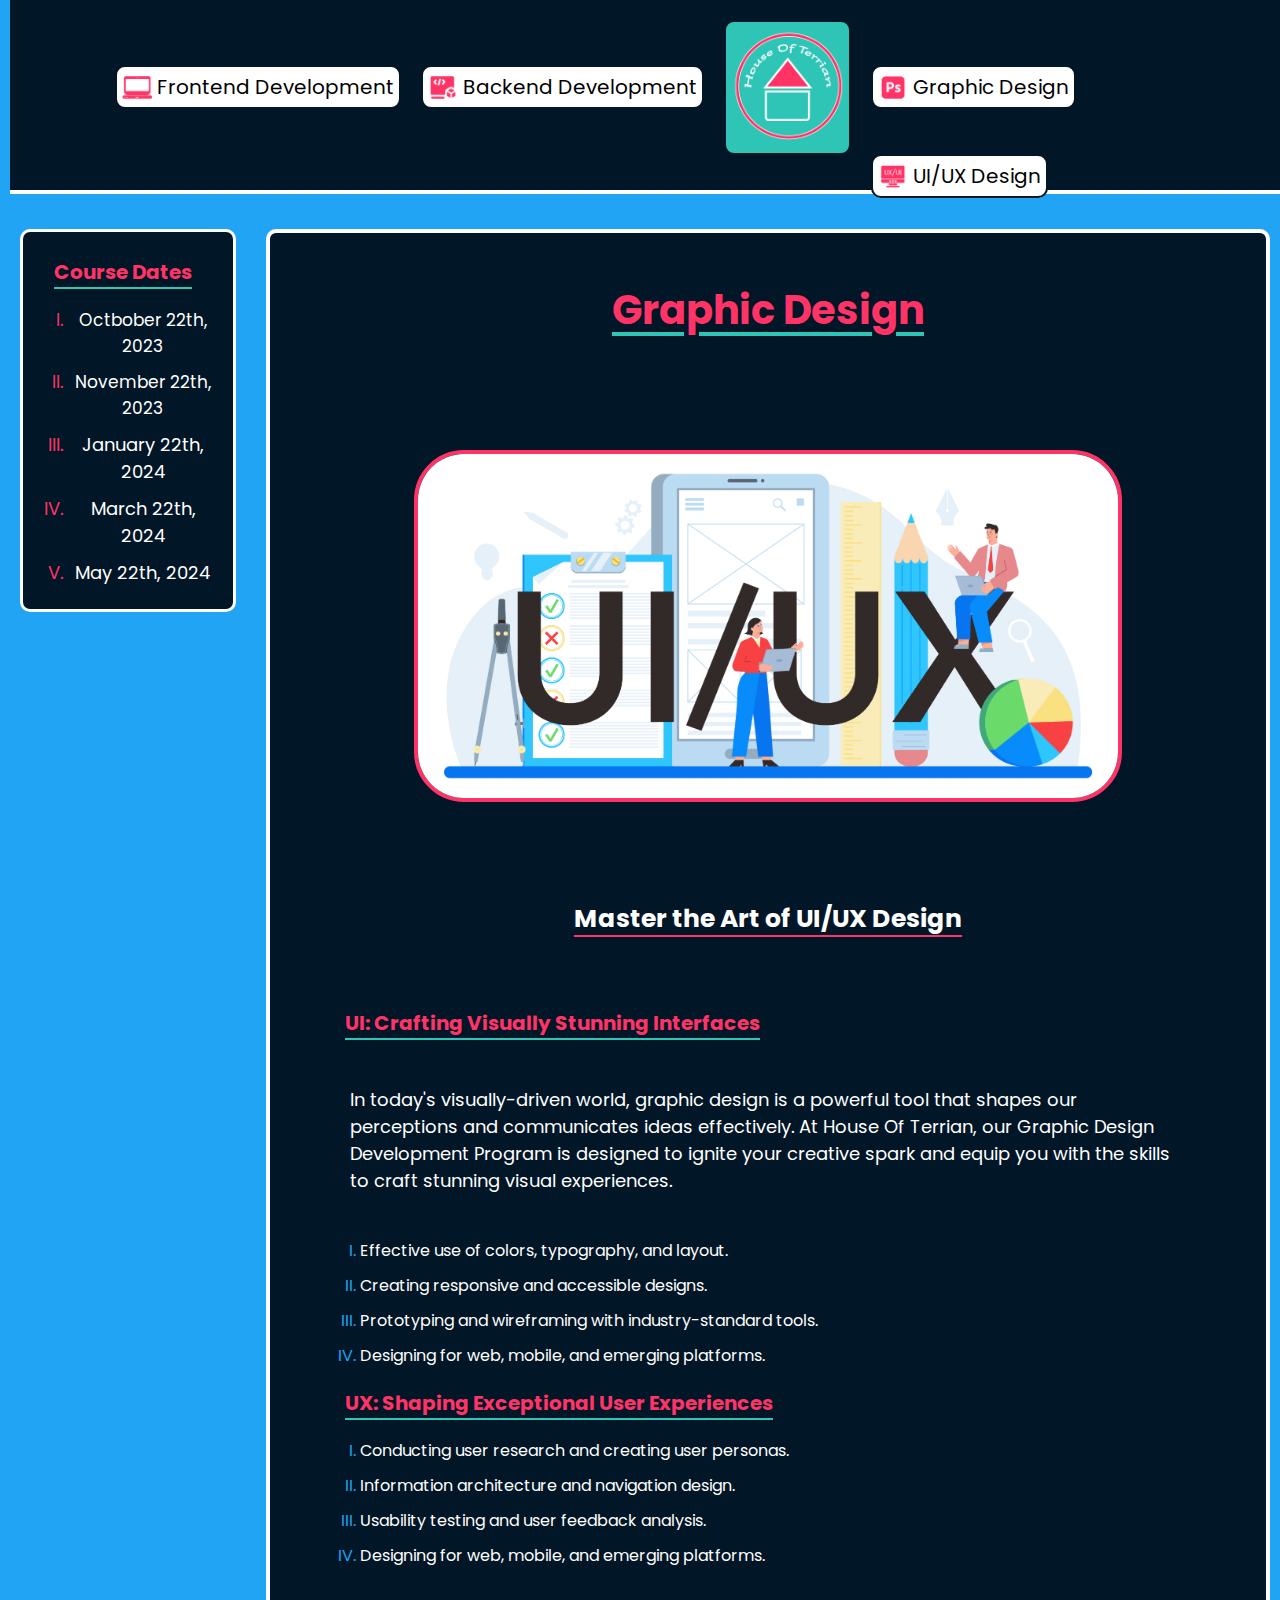
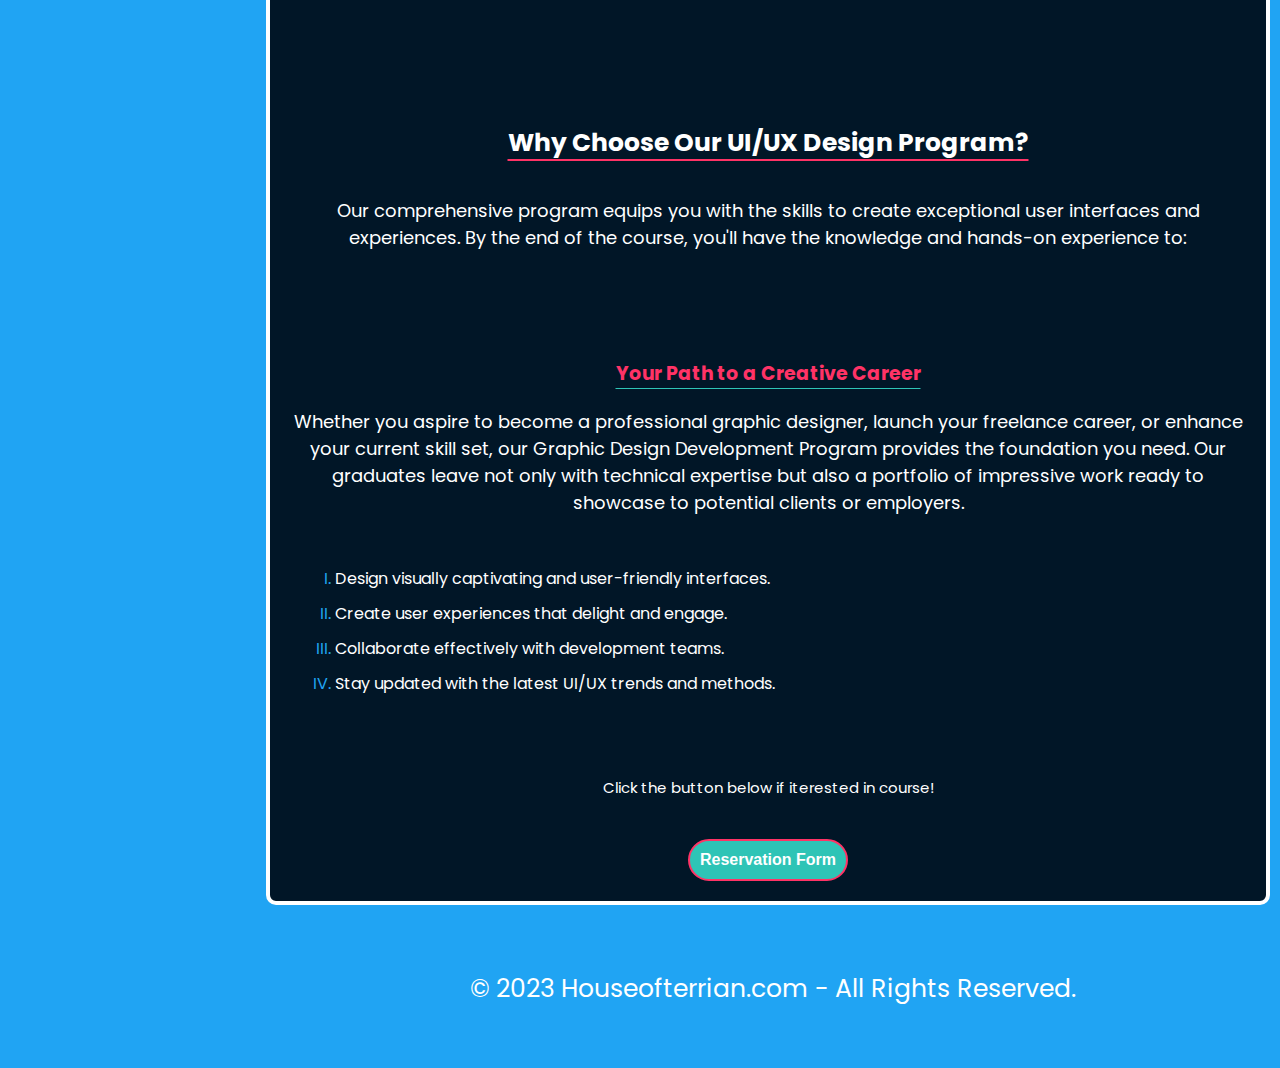
<file: uiUx.html>
<!DOCTYPE html>
<html lang="en">

<head>
    <meta charset="UTF-8">
    <meta http-equiv="X-UA-Compatible" content="IE=edge">
    <meta name="viewport" content="width=device-width, initial-scale=1.0">
    <title>UI/UX Design</title>
    <link rel="stylesheet" href="./styles/uiStyle.css">
    <link rel="preconnect" href="https://fonts.googleapis.com">
    <link rel="preconnect" href="https://fonts.gstatic.com" crossorigin>
    <link href="https://fonts.googleapis.com/css2?family=Poppins:wght@300&display=swap" rel="stylesheet">
</head>

<body>

    <body>
        <div class="grid-container">
            <header>
                <div class="navbarContainer">
                    <ul class="navbar">
                        <li class="floatLeft"><a href="./frontend.html"><img class="navIcon"
                                    src="./images/frontendIcon-2.png" alt="computer Icon">
                                Frontend Development</a></li>
                        <li class="floatLeft"><a href="./backend.html" target="_blank"><img class="navIcon"
                                    src="./images/reactsIcon.png" alt="Backend icon"> Backend Development</a></li>
                        <li class="centerLogo"><a href="./index.html" target="_blank"><img id="logo"
                                    src="./images/logo2.png"
                                    alt="The is an image of the home page, it's also the home button"></a></li>
                        <li class="floatRight"><a href="./graphics.html" target="_blank"><img class="navIcon"
                                    src="./images/graphicDesignIcon.png" alt="Graphic design icon"> Graphic Design</a>
                        </li>
                        <li class="floatRight"><a href="#"><img class="navIcon" src="./images/ux-Icon.png"
                                    alt="Ui/Ux icon">
                                UI/UX
                                Design</a></li>
                    </ul>
                </div>
            </header>
            <main>
                <div class="mainWrap">
                    <div class="contentWrap">
                        <h1>Graphic Design</h1>
                        <div class="firstWrap">
                            <img src="./images/uxuiPhoto.jpg" alt=" image of frontend tools" width="700px"
                                class="mainImg">
                            <div class="masterWrap">
                                <h2 class="head2">Master the Art of UI/UX Design</h2>
                            </div>
                            <h3 class="head3one">UI: Crafting Visually Stunning Interfaces</h3>
                            <div class="mainParawrap-1">
                                <p class="mainPara">In today's visually-driven world, graphic design is a powerful tool
                                    that
                                    shapes our perceptions and communicates ideas
                                    effectively. At House Of Terrian, our Graphic Design Development Program is designed
                                    to
                                    ignite your creative spark and
                                    equip you with the skills to craft stunning visual experiences.
                                </p>
                            </div>
                            <ul class="listMain">
                                <li><span class="span2">Effective use of colors, typography, and layout.</span></li>
                                <li><span class="span2">Creating responsive and accessible designs.</span></li>
                                <li><span class="span2">Prototyping and wireframing with industry-standard
                                        tools.</span></li>
                                <li><span class="span2">Designing for web, mobile, and emerging
                                        platforms.</span></li>
                            </ul>

                            <h3 class="head3">UX: Shaping Exceptional User Experiences</h3>
                            <ul class="listMain">
                                <li>
                                    <span class="span2">Conducting user research and creating user personas.</span>
                                </li>
                                <li>
                                    <span class="span2">Information architecture and navigation design.</span>
                                </li>
                                <li>
                                    <span class="span2">Usability testing and user feedback analysis.</span>
                                </li>
                                <li>
                                    <span class="span2">Designing for web, mobile, and emerging platforms.</span>
                                </li>
                            </ul>
                        </div>
                        <div class="secondWrap">
                            <h3 class="head2">Why Choose Our UI/UX Design Program?</h3>
                            <div class="mainParawrap">
                                <p class="secondPara">Our comprehensive program equips you with the skills to create
                                    exceptional user interfaces and experiences. By the end
                                    of the course, you'll have the knowledge and hands-on experience to:
                                </p>
                            </div>
                        </div>
                        <div class="mainParawrap">
                            <h3 class="headThree">Your Path to a Creative Career</h3>
                            <p class="secondPara">Whether you aspire to become a professional graphic designer,
                                launch
                                your
                                freelance career,
                                or enhance your current
                                skill set, our Graphic Design Development Program provides the foundation you
                                need.
                                Our
                                graduates leave not only
                                with technical expertise but also a portfolio of impressive work ready to
                                showcase
                                to
                                potential clients or
                                employers.</p>
                        </div>
                        <ul class="listMain-1">
                            <li>
                                <span class="span2">Design visually captivating and user-friendly
                                    interfaces.</span>
                            </li>
                            <li>
                                <span class="span2">Create user experiences that delight and engage.</span>
                            </li>
                            <li>
                                <span class="span2">Collaborate effectively with development teams.</span>
                            </li>
                            <li>
                                <span class="span2">Stay updated with the latest UI/UX trends and
                                    methods.</span>
                            </li>
                        </ul>
                        <div class="clickWrap">
                            <p class="lastP">
                                Click the button below if iterested in course!
                            </p>
                        </div>
                        <div class="form">
                            <a href="./form.html" target="_blank"><button id="formButtonone">Reservation
                                    Form</button></a>
                        </div>
                    </div>
                </div>
            </main>
            <aside>
                <div class="asideWrap">
                    <div class="dateWrap">
                        <h3>Course Dates</h3>
                        <ul class="list2">
                            <li class="item-1">
                                <span class="span2">Octbober 22th, 2023</span>
                            </li>
                            <li class="item-1">
                                <span class="span2">November 22th, 2023</span>
                            </li>
                            <li>
                                <span class="span2">January 22th, 2024</span>
                            </li>
                            <li>
                                <span class="span2">March 22th, 2024</span>
                            </li>
                            <li>
                                <span class="span2">May 22th, 2024</span>
                            </li>
                        </ul>
                    </div>
                </div>
            </aside>
            <footer>
                <div class="footerWrap">
                    <p class="tradeMark">
                        © 2023 Houseofterrian.com - All Rights Reserved.
                    </p>
                </div>
            </footer>
        </div>
    </body>

</html>
</file>
<file: styles/style.css>
body {
  margin: 0;
  padding: 0;
  font-family: "Poppins", sans-serif;
  font-size: 20px;
  cursor: crosshair;
  background-color: #20a4f3;
}

.grid-container {
  display: grid;
  grid-template-areas:
    "header header header header header header"
    "menu main main main main main"
    "menu footer footer footer footer footer";
  gap: 10px;
  padding: 10px;
  margin: 0 auto;
}

.grid-container > * {
  text-align: center;
  padding: 5px 10px;
  width: 100%;
}

@media (max-width: 600px) {
  .grid-container {
    grid-template-areas: "header" "main" "menu" "footer";
    padding: 0 10px 0 10px;
    width: 100%;
  }
}

header {
  grid-area: header;
  margin-top: -10px;
  height: 180px;
  border-bottom: solid 4px white;
  background-color: #011627;
}

main {
  grid-area: main;
  margin-top: 20px;
}

aside {
  grid-area: menu;
  margin-top: 20px;
}

footer {
  grid-area: footer;
}

/* header content */

.navbarContainer {
  min-height: 120px;
}

.navbar {
  list-style-type: none;
  margin: 0;
  padding: 0;
  overflow: hidden;
  text-align: center;
  padding: 15px;
  margin-left: 90px;
}

.navbar li {
  float: left;
}

.navbar li a {
  display: block;
  color: black;
  text-align: center;
  text-decoration: none;
  font-size: 20px;
  padding: 5px;
  border-radius: 10px;
  background-color: white;
  border: solid 2px #011627;
  margin-left: 25px;
}

.navbar li:nth-child(3) a {
  background-color: #2ec4b6;
}

.navbar li a:hover {
  color: white;
  background-color: #011627;
  border: solid 2px #ff3366;
  transition: 0.5s;
  cursor: crosshair;
}

.navbar li:nth-child(3) a:hover {
  background-color: #011627;
  border: solid 2px white;
  transition: 0.5s;
  cursor: crosshair;
}

#logo {
  width: 113px;
  height: 113px;
}

.navIcon {
  width: 30px;
  margin-bottom: -5px;
}

.floatRight {
  margin-top: 45px;
}

.floatLeft {
  text-align: center;
  margin-top: 45px;
}

@media screen and (max-width: 1265px) {
  header {
    min-height: 282px;
    position: relative;
  }

  .navbarContainer {
    margin-left: 25%;
    display: block;
    position: 50%;
  }

  .navbar {
    display: block;
    margin-left: auto;
    margin-right: auto;
  }

  .navbar li {
    float: none;
    display: block;
    margin: 0;
    width: 350px;
  }

  #logo {
    width: 50px;
    height: 50px;
  }
}

@media (max-width: 1319px) {
  .navbar li a {
    margin-left: 20px;
  }
}

@media (max-width: 1319px) {
  .navbar {
    margin-left: 60px;
  }
}

@media (min-width: 1445px) {
  .navbar {
    margin-left: 190px;
  }
}

@media (min-width: 1650px) {
  .navbar {
    margin-left: 290px;
  }
}

/* main content */

.mainWrap {
  margin-right: 10px;
  padding: 10px;
  background-color: #011627;
  border: solid 4px white;
  border-radius: 10px;
}

h1 {
  color: #ff3366;
  text-decoration-line: underline;
  text-decoration-color: #2ec4b6;
  text-underline-offset: 8px;
}

#hp1 {
  font-size: 20px;
  text-align: justify;
  padding: 30px;
  color: white;
}

.span1 {
  color: #ff3366;
}

/* Column content*/

.columnContainer {
  color: white;
  width: auto;
  padding: 5px;
}

.column {
  float: left;
  width: 23%;
  height: 570px;
  padding: 10px;
  margin-top: 20px;
}

.columnContainer:after {
  content: "";
  display: table;
  clear: both;
}

h2 {
  color: #ff3366;
  text-decoration-line: underline;
  text-decoration-color: #2ec4b6;
  text-underline-offset: 15px;
}

#rowImg-One {
  width: 210px;
  border: solid 2px white;
  border-radius: 10px;
}

#rowImg-Two {
  width: 210px;
  height: 144px;
  border: solid 2px white;
  border-radius: 10px;
}

#rowImg-Three {
  width: 210px;
  height: 144px;
  border: solid 2px white;
  border-radius: 10px;
}

#rowImg-Four {
  width: 210px;
  border: solid 2px white;
  border-radius: 10px;
}

.columnDescription-One {
  margin-top: 0%;
  font-size: 15px;
  padding: 10px;
  text-align: center;
}
.columnDescription-Two {
  margin-top: 0%;
  font-size: 15px;
  text-align: center;
  padding: 10px;
}

.columnDescription-Three {
  margin-top: 0%;
  font-size: 15px;
  text-align: center;
  padding: 10px;
}

.columnDescription-Four {
  margin-top: 0%;
  font-size: 15px;
  text-align: center;
  padding: 10px;
}
/* Styles for the modal */

.modal {
  display: flex;
  justify-content: center;
  align-items: center;
  position: fixed;
  top: 0;
  left: 0;
  width: 100%;
  height: 100%;
  background-color: rgba(0, 0, 0, 0.7);
  z-index: 1;
}

.modal-content {
  color: white;
  background-color: #011627;
  padding: 20px;
  border: 3px solid #ff3366;
  border-radius: 5px;
  text-align: center;
  display: flex;
  flex-direction: column;
  align-items: center;
}

.modal button {
  margin-top: 20px;
  padding: 10px 20px;
  background-color: #ff3366;
  color: white;
  border: 3px solid #20a4f3;
  border-radius: 5px;
  cursor: crosshair;
  transition: background-color 0.3s, color 0.3s, border-color 0.3s;
}

.modal button:hover {
  background-color: #011627;
  color: #fff;
  border: 3px solid #ff3366;
}

.nav-button {
  margin-bottom: 20px;
  padding: 10px 20px;
  background-color: #fff;
  color: #011627;
  border: 2px solid #ff3366;
  border-radius: 10px;
  cursor: crosshair;
  transition: background-color 0.3s, color 0.3s, border-color 0.3s;
}
.nav-button:hover {
  background-color: #011627;
  color: #fff;
  border: 2px solid #ff3366;
}

#backendButton {
  margin-top: 45px;
}

#frontendButton {
  margin-top: 25px;
}

@media screen and (max-width: 1276px) {
  .column {
    width: auto;
  }
}

/* sidebar content */

.leftContent {
  width: 200px;
  background-color: #011627;
  border: solid 3px white;
  border-radius: 10px;
  text-align: center;
  color: white;
}

.test-Container {
  width: 190px;
  padding: 0 5px 0 5px;
}

.test-1 {
  width: 180px;
  height: auto;
  font-size: 13px;
  padding: 4px;
}
.testOnepara {
  text-align: center;
}
.test-2 {
  width: 180px;
  height: auto;
  font-size: 13px;
  padding: 4px;
}

.testTwopara {
  text-align: center;
}

.test-3 {
  width: 180px;
  height: auto;
  font-size: 13px;
  padding: 4px;
}

.testThreepara {
  text-align: center;
}

h3 {
  color: #ff3366;
  text-decoration-line: underline;
  text-decoration-color: #2ec4b6;
  text-underline-offset: 8px;
  font-size: 20px;
}

.span2 {
  font-size: 18px;
  color: #ff3366;
}

/* Footer Content */

.footerWrap {
  margin: 10px;
  padding: 10px;
  color: white;
}

.tradeMark {
  font-size: 25px;
}
</file>
<file: styles/backendStyle.css>
body {
  margin: 0;
  padding: 0;
  font-family: "Poppins", sans-serif;
  font-size: 20px;
  cursor: crosshair;
  background-color: #20a4f3;
  color: white;
}

.grid-container {
  display: grid;
  grid-template-areas:
    "header header header header header header"
    "menu main main main main main"
    "menu footer footer footer footer footer";
  gap: 10px;
  padding: 10px;
  margin: 0 auto;
}

.grid-container > * {
  text-align: center;
  padding: 5px 10px;
  width: 100%;
}

@media (max-width: 600px) {
  .grid-container {
    grid-template-areas: "header" "main" "menu" "footer";
    padding: 0 10px 0 10px;
    width: 100%;
  }
}

header {
  grid-area: header;
  margin-top: -10px;
  height: 180px;
  background-color: #011627;
  border-bottom: solid 4px white;
}

main {
  grid-area: main;
  margin-top: 20px;
}

aside {
  grid-area: menu;
  margin-top: 20px;
}

footer {
  grid-area: footer;
}

/* header content */

.navbarContainer {
  min-height: 120px;
}

.navbar {
  list-style-type: none;
  margin: 0;
  padding: 0;
  overflow: hidden;
  text-align: center;
  padding: 15px;
  margin-left: 90px;
}

.navbar li {
  float: left;
}

.navbar li a {
  display: block;
  color: black;
  text-align: center;
  text-decoration: none;
  font-size: 20px;
  padding: 5px;
  border-radius: 10px;
  background-color: white;
  border: solid 2px #011627;
  margin-left: 25px;
}

.navbar li:nth-child(3) a {
  background-color: #2ec4b6;
}

.navbar li a:hover {
  color: white;
  background-color: #011627;
  border: solid 2px #ff3366;
  transition: 0.5s;
  cursor: crosshair;
}

.navbar li:nth-child(3) a:hover {
  background-color: #011627;
  border: solid 2px white;
  transition: 0.5s;
  cursor: crosshair;
}

#logo {
  width: 113px;
  height: 113px;
}

.navIcon {
  width: 30px;
  margin-bottom: -5px;
}

.floatRight {
  margin-top: 45px;
}

.floatLeft {
  text-align: center;
  margin-top: 45px;
}

@media screen and (max-width: 1265px) {
  header {
    min-height: 282px;
    position: relative;
  }

  .navbarContainer {
    margin-left: 25%;
    display: block;
    position: absolute;
  }

  .navbar {
    display: block;
    margin-left: auto;
    margin-right: auto;
  }

  .navbar li {
    float: none;
    display: block;
    margin: 0;
    width: 350px;
  }

  #logo {
    width: 50px;
    height: 50px;
  }
}

@media (max-width: 1319px) {
  .navbar li a {
    margin-left: 20px;
  }
}

@media (max-width: 1319px) {
  .navbar {
    margin-left: 60px;
  }
}

@media (min-width: 1445px) {
  .navbar {
    margin-left: 190px;
  }
}

@media (min-width: 1650px) {
  .navbar {
    margin-left: 290px;
  }
}

/* main Content*/

.mainWrap {
  margin-right: 10px;
  padding: 10px;
  background-color: #011627;
  border: solid 4px white;
  border-radius: 10px;
}

.contentWrap {
  padding: 10px;
}

h1 {
  color: #ff3366;
  text-decoration-line: underline;
  text-decoration-color: #2ec4b6;
  text-underline-offset: 8px;
}

.firstWrap {
  margin-top: 100px;
  padding: 10px;
}

.mainImg {
  border: solid 4px #ff3366;
  border-radius: 50px;
}

.headTwo {
  margin: 75px 0 35px 0;
  text-decoration-line: underline;
  text-decoration-color: #ff3366;
  text-underline-offset: 8px;
  font-weight: bolder;
}

.head2 {
  margin: 50px 0 35px 0;
  text-decoration-line: underline;
  text-decoration-color: #ff3366;
  text-underline-offset: 8px;
  font-weight: bolder;
}

.mainParawrap {
  padding: 10px 55px;
}

.mainPara {
  font-size: 18px;
}

.secondPara {
  font-size: 18px;
}

.head4 {
  text-align: left;
  margin-left: 45px;
}

h3 {
  color: #ff3366;
  text-decoration-line: underline;
  text-decoration-color: #2ec4b6;
  text-underline-offset: 8px;
  font-size: 20px;
}

.listMain {
  font-size: 16px;
  text-align: left;
  margin-left: 20px;
  list-style: upper-roman;
  color: #20a4f3;
}

.listMain li {
  margin-top: 5px;
}

.lastParawrap {
  margin-top: 40px;
  padding: 10px 55px;
}
.lastPara {
  padding: 40px 0;
  font-size: 18px;
}

.clickWrap {
  margin-top: 80px;
}

.lastP {
  font-size: 15px;
}

.form {
  margin-top: 40px;
}

#formButtonone {
  background-color: #2ec4b6;
  padding: 10px;
  border: 2px solid #ff3366;
  border-radius: 50px;
  font-size: 16px;
  font-weight: bolder;
  color: white;
}

#formButtonone:hover {
  background-color: #011627;
  color: #ff3366;
  border: solid 2px white;
  transition: 0.5s;
  cursor: crosshair;
}

/* aside content */
.asideWrap {
  width: 200px;
  padding: 5px;
  background-color: #011627;
  border: solid 3px white;
  border-radius: 10px;
  text-align: center;
  color: white;
}
.dateWrap {
  width: 190px;
}

.list2 {
  font-size: 18px;
  list-style: upper-roman;
  color: #ff3366;
}

.list2 li {
  margin-top: 10px;
}

.item-1 {
  font-size: 17px;
}

.span2 {
  color: white;
}

/* footer content */

.footerWrap {
  margin: 10px;
  padding: 10px;
  color: white;
}

.tradeMark {
  font-size: 25px;
}
</file>
<file: styles/form.css>
body {
  margin: 0;
  padding: 0;
  font-family: "Poppins", sans-serif;
  font-size: 20px;
  cursor: crosshair;
  background-color: #20a4f3;
  color: white;
}

.grid-container {
  display: grid;
  grid-template-areas:
    "header header header header header header"
    "menu main main main main main"
    "menu footer footer footer footer footer";
  gap: 10px;
  padding: 10px;
  margin: 0 auto;
}

.grid-container > * {
  text-align: center;
  padding: 5px 10px;
  width: 100%;
}

@media (max-width: 600px) {
  .grid-container {
    grid-template-areas: "header" "main" "menu" "footer";
    padding: 0 10px 0 10px;
    width: 100%;
  }
}

header {
  grid-area: header;
  margin-top: -10px;
  height: 180px;
  background-color: #011627;
  border-bottom: solid 4px white;
}

main {
  grid-area: main;
  margin-top: 20px;
}

aside {
  grid-area: menu;
  margin-top: 20px;
}

footer {
  grid-area: footer;
}

/* header content */

.navbarContainer {
  min-height: 120px;
}

.navbar {
  list-style-type: none;
  margin: 0;
  padding: 0;
  overflow: hidden;
  text-align: center;
  padding: 15px;
  margin-left: 90px;
}

.navbar li {
  float: left;
}

.navbar li a {
  display: block;
  color: black;
  text-align: center;
  text-decoration: none;
  font-size: 20px;
  padding: 5px;
  border-radius: 10px;
  background-color: white;
  border: solid 2px #011627;
  margin-left: 25px;
}

.navbar li:nth-child(3) a {
  background-color: #2ec4b6;
}

.navbar li a:hover {
  color: white;
  background-color: #011627;
  border: solid 2px #ff3366;
  transition: 0.5s;
  cursor: crosshair;
}

.navbar li:nth-child(3) a:hover {
  background-color: #011627;
  border: solid 2px white;
  background-color: #011627;
  border: solid 2px white;
  transition: 0.5s;
  cursor: crosshair;
}

#logo {
  width: 113px;
  height: 113px;
}

.navIcon {
  width: 30px;
  margin-bottom: -5px;
}

.floatRight {
  margin-top: 45px;
}

.floatLeft {
  text-align: center;
  margin-top: 45px;
}

@media screen and (max-width: 1265px) {
  header {
    min-height: 282px;
    position: relative;
  }

  .navbarContainer {
    margin-left: 25%;
    display: block;
    position: absolute;
  }

  .navbar {
    display: block;
    margin-left: auto;
    margin-right: auto;
  }

  .navbar li {
    float: none;
    display: block;
    margin: 0;
    width: 350px;
  }

  #logo {
    width: 50px;
    height: 50px;
  }
}

@media (max-width: 1319px) {
  .navbar li a {
    margin-left: 20px;
  }
}

@media (max-width: 1319px) {
  .navbar {
    margin-left: 60px;
  }
}

@media (min-width: 1445px) {
  .navbar {
    margin-left: 190px;
  }
}

@media (min-width: 1650px) {
  .navbar {
    margin-left: 290px;
  }
}
</file>
<file: styles/frontendStyle.css>
body {
  margin: 0;
  padding: 0;
  font-family: "Poppins", sans-serif;
  font-size: 20px;
  cursor: crosshair;
  background-color: #20a4f3;
  color: white;
}

.grid-container {
  display: grid;
  grid-template-areas:
    "header header header header header header"
    "menu main main main main main"
    "menu footer footer footer footer footer";
  gap: 10px;
  padding: 10px;
  margin: 0 auto;
}

.grid-container > * {
  text-align: center;
  padding: 5px 10px;
  width: 100%;
}

@media (max-width: 600px) {
  .grid-container {
    grid-template-areas: "header" "main" "menu" "footer";
    padding: 0 10px 0 10px;
    width: 100%;
  }
}

header {
  grid-area: header;
  margin-top: -10px;
  height: 180px;
  background-color: #011627;
  border-bottom: solid 4px white;
}

main {
  grid-area: main;
  margin-top: 20px;
}

aside {
  grid-area: menu;
  margin-top: 20px;
}

footer {
  grid-area: footer;
}

/* header content */

.navbarContainer {
  min-height: 120px;
}

.navbar {
  list-style-type: none;
  margin: 0;
  padding: 0;
  overflow: hidden;
  text-align: center;
  padding: 15px;
  margin-left: 90px;
}

.navbar li {
  float: left;
}

.navbar li a {
  display: block;
  color: black;
  text-align: center;
  text-decoration: none;
  font-size: 20px;
  padding: 5px;
  border-radius: 10px;
  background-color: white;
  border: solid 2px #011627;
  margin-left: 25px;
}

.navbar li:nth-child(3) a {
  background-color: #2ec4b6;
}

.navbar li a:hover {
  color: white;
  background-color: #011627;
  border: solid 2px #ff3366;
  transition: 0.5s;
  cursor: crosshair;
}

.navbar li:nth-child(3) a:hover {
  background-color: #011627;
  border: solid 2px white;
  transition: 0.5s;
  cursor: crosshair;
}

#logo {
  width: 113px;
  height: 113px;
}

.navIcon {
  width: 30px;
  margin-bottom: -5px;
}

.floatRight {
  margin-top: 45px;
}

.floatLeft {
  text-align: center;
  margin-top: 45px;
}

@media screen and (max-width: 1265px) {
  header {
    min-height: 282px;
    position: relative;
  }

  .navbarContainer {
    margin-left: 25%;
    display: block;
    position: absolute;
  }

  .navbar {
    display: block;
    margin-left: auto;
    margin-right: auto;
  }

  .navbar li {
    float: none;
    display: block;
    margin: 0;
    width: 350px;
  }

  #logo {
    width: 50px;
    height: 50px;
  }
}

@media (max-width: 1319px) {
  .navbar li a {
    margin-left: 20px;
  }
}

@media (max-width: 1319px) {
  .navbar {
    margin-left: 60px;
  }
}

@media (min-width: 1445px) {
  .navbar {
    margin-left: 190px;
  }
}

@media (min-width: 1650px) {
  .navbar {
    margin-left: 290px;
  }
}

/* main Content*/

.mainWrap {
  margin-right: 10px;
  padding: 10px;
  background-color: #011627;
  border: solid 4px white;
  border-radius: 10px;
}

.contentWrap {
  padding: 10px;
}

.mainImg {
  border: solid 4px #ff3366;
  border-radius: 50px;
}

h1 {
  color: #ff3366;
  text-decoration-line: underline;
  text-decoration-color: #2ec4b6;
  text-underline-offset: 8px;
}

h3 {
  color: #ff3366;
  text-decoration-line: underline;
  text-decoration-color: #2ec4b6;
  text-underline-offset: 8px;
  font-size: 20px;
}

.headTwo {
  margin: 75px 0 35px 0;
  text-decoration-line: underline;
  text-decoration-color: #ff3366;
  text-underline-offset: 8px;
  font-weight: bolder;
}

.head2 {
  margin: 50px 0 35px 0;
  text-decoration-line: underline;
  text-decoration-color: #ff3366;
  text-underline-offset: 8px;
  font-weight: bolder;
}

.head3 {
  text-align: left;
  margin-left: 45px;
}

.mainParawrap {
  padding: 10px 55px;
}

.mainPara {
  font-size: 18px;
}

.listMain {
  font-size: 16px;
  text-align: left;
  margin-left: 20px;
  list-style: upper-roman;
  color: #20a4f3;
}

.listMain li {
  margin-top: 10px;
}

.firstWrap {
  margin-top: 100px;
  padding: 10px;
}
.secondWrap {
  margin-top: 70px;
  padding: 10px;
}

.secondPara {
  font-size: 18px;
}

.lastParawrap {
  margin-top: 40px;
  padding: 10px 55px;
}
.lastPara {
  padding: 40px 0;
  font-size: 18px;
}

.clickWrap {
  margin-top: 80px;
}

.lastP {
  font-size: 15px;
}

.form {
  margin-top: 40px;
}

#formButtonone {
  background-color: #2ec4b6;
  padding: 10px;
  border: 2px solid #ff3366;
  border-radius: 50px;
  font-size: 16px;
  font-weight: bolder;
  color: white;
}

#formButtonone:hover {
  background-color: #011627;
  color: #ff3366;
  border: solid 2px white;
  transition: 0.5s;
  cursor: crosshair;
}

/*aside content*/

.asideWrap {
  width: 200px;
  padding: 5px;
  background-color: #011627;
  border: solid 3px white;
  border-radius: 10px;
  text-align: center;
  color: white;
}
.dateWrap {
  width: 190px;
}

.list2 {
  font-size: 18px;
  list-style: upper-roman;
  color: #ff3366;
}

.list2 li {
  margin-top: 10px;
}

.item-1 {
  font-size: 17px;
}

.span2 {
  color: white;
}

/* footer content*/

.footerWrap {
  margin: 10px;
  padding: 10px;
  color: white;
}

.tradeMark {
  font-size: 25px;
}
</file>
<file: styles/graphics.css>
body {
  margin: 0;
  padding: 0;
  font-family: "Poppins", sans-serif;
  font-size: 20px;
  cursor: crosshair;
  background-color: #20a4f3;
  color: white;
}

.grid-container {
  display: grid;
  grid-template-areas:
    "header header header header header header"
    "menu main main main main main"
    "menu footer footer footer footer footer";
  gap: 10px;
  padding: 10px;
  margin: 0 auto;
}

.grid-container > * {
  text-align: center;
  padding: 5px 10px;
  width: 100%;
}

@media (max-width: 600px) {
  .grid-container {
    grid-template-areas: "header" "main" "menu" "footer";
    padding: 0 10px 0 10px;
    width: 100%;
  }
}

header {
  grid-area: header;
  margin-top: -10px;
  height: 180px;
  background-color: #011627;
  border-bottom: solid 4px white;
}

main {
  grid-area: main;
  margin-top: 20px;
}

aside {
  grid-area: menu;
  margin-top: 20px;
}

footer {
  grid-area: footer;
}

/* header content */

.navbarContainer {
  min-height: 120px;
}

.navbar {
  list-style-type: none;
  margin: 0;
  padding: 0;
  overflow: hidden;
  text-align: center;
  padding: 15px;
  margin-left: 90px;
}

.navbar li {
  float: left;
}

.navbar li a {
  display: block;
  color: black;
  text-align: center;
  text-decoration: none;
  font-size: 20px;
  padding: 5px;
  border-radius: 10px;
  background-color: white;
  border: solid 2px #011627;
  margin-left: 25px;
}

.navbar li:nth-child(3) a {
  background-color: #2ec4b6;
}

.navbar li a:hover {
  color: white;
  background-color: #011627;
  border: solid 2px #ff3366;
  transition: 0.5s;
  cursor: crosshair;
}

.navbar li:nth-child(3) a:hover {
  background-color: #011627;
  border: solid 2px white;
  transition: 0.5s;
  cursor: crosshair;
}

#logo {
  width: 113px;
  height: 113px;
}

.navIcon {
  width: 30px;
  margin-bottom: -5px;
}

.floatRight {
  margin-top: 45px;
}

.floatLeft {
  text-align: center;
  margin-top: 45px;
}

@media screen and (max-width: 1265px) {
  header {
    min-height: 282px;
    position: relative;
  }

  .navbarContainer {
    margin-left: 25%;
    display: block;
    position: absolute;
  }

  .navbar {
    display: block;
    margin-left: auto;
    margin-right: auto;
  }

  .navbar li {
    float: none;
    display: block;
    margin: 0;
    width: 350px;
  }

  #logo {
    width: 50px;
    height: 50px;
  }
}

@media (max-width: 1319px) {
  .navbar li a {
    margin-left: 20px;
  }
}

@media (max-width: 1319px) {
  .navbar {
    margin-left: 60px;
  }
}

@media (min-width: 1445px) {
  .navbar {
    margin-left: 190px;
  }
}

@media (min-width: 1650px) {
  .navbar {
    margin-left: 290px;
  }
}

/* main Content*/

.mainWrap {
  margin-right: 10px;
  padding: 10px;
  background-color: #011627;
  border: solid 4px white;
  border-radius: 10px;
}

.contentWrap {
  padding: 10px;
}

.mainImg {
  border: solid 4px #ff3366;
  border-radius: 50px;
}

h1 {
  color: #ff3366;
  text-decoration-line: underline;
  text-decoration-color: #2ec4b6;
  text-underline-offset: 8px;
}

h3 {
  color: #ff3366;
  text-decoration-line: underline;
  text-decoration-color: #2ec4b6;
  text-underline-offset: 8px;
  font-size: 20px;
}

.headTwo {
  margin: 75px 0 35px 0;
  text-decoration-line: underline;
  text-decoration-color: #ff3366;
  text-underline-offset: 8px;
  font-weight: bolder;
}

.head2 {
  color: white;
  font-size: 25px;
  margin: 50px 0 35px 0;
  text-decoration-line: underline;
  text-decoration-color: #ff3366;
  text-underline-offset: 8px;
  font-weight: bolder;
}

.headThree {
  font-size: 19px;
  margin-top: 80px;
}

.head3 {
  text-align: left;
  margin-left: 45px;
}

.mainParawrap {
  padding: 10px 55px;
}

.mainPara {
  font-size: 18px;
}

.listMain {
  font-size: 16px;
  text-align: left;
  margin-left: 20px;
  list-style: upper-roman;
  color: #20a4f3;
}

.listMain li {
  margin-top: 10px;
}

.firstWrap {
  margin-top: 100px;
  padding: 10px;
}
.secondWrap {
  margin-top: 70px;
  padding: 10px;
}

.secondPara {
  font-size: 18px;
}

.lastParawrap {
  margin-top: 20px;
  padding: 10px 55px;
}
.lastPara {
  padding: 40px 0;
  font-size: 18px;
}

.clickWrap {
  margin-top: 80px;
}

.lastP {
  font-size: 15px;
}

.form {
  margin-top: 40px;
}

#formButtonone {
  background-color: #2ec4b6;
  padding: 10px;
  border: 2px solid #ff3366;
  border-radius: 50px;
  font-size: 16px;
  font-weight: bolder;
  color: white;
}

#formButtonone:hover {
  background-color: #011627;
  color: #ff3366;
  border: solid 2px white;
  transition: 0.5s;
  cursor: crosshair;
}

/*aside content*/

.asideWrap {
  width: 200px;
  padding: 5px;
  background-color: #011627;
  border: solid 3px white;
  border-radius: 10px;
  text-align: center;
  color: white;
}
.dateWrap {
  width: 190px;
}

.list2 {
  font-size: 18px;
  list-style: upper-roman;
  color: #ff3366;
}

.list2 li {
  margin-top: 10px;
}

.item-1 {
  font-size: 17px;
}

.span2 {
  color: white;
}

/* footer content*/

.footerWrap {
  margin: 10px;
  padding: 10px;
  color: white;
}

.tradeMark {
  font-size: 25px;
}
</file>
<file: styles/uiStyle.css>
body {
  margin: 0;
  padding: 0;
  font-family: "Poppins", sans-serif;
  font-size: 20px;
  cursor: crosshair;
  background-color: #20a4f3;
  color: white;
}

.grid-container {
  display: grid;
  grid-template-areas:
    "header header header header header header"
    "menu main main main main main"
    "menu footer footer footer footer footer";
  gap: 10px;
  padding: 10px;
  margin: 0 auto;
}

.grid-container > * {
  text-align: center;
  padding: 5px 10px;
  width: 100%;
}

@media (max-width: 600px) {
  .grid-container {
    grid-template-areas: "header" "main" "menu" "footer";
    padding: 0 10px 0 10px;
    width: 100%;
  }
}

header {
  grid-area: header;
  margin-top: -10px;
  height: 180px;
  background-color: #011627;
  border-bottom: solid 4px white;
}

main {
  grid-area: main;
  margin-top: 20px;
}

aside {
  grid-area: menu;
  margin-top: 20px;
}

footer {
  grid-area: footer;
}

/* header content */

.navbarContainer {
  min-height: 120px;
}

.navbar {
  list-style-type: none;
  margin: 0;
  padding: 0;
  overflow: hidden;
  text-align: center;
  padding: 15px;
  margin-left: 90px;
}

.navbar li {
  float: left;
}

.navbar li a {
  display: block;
  color: black;
  text-align: center;
  text-decoration: none;
  font-size: 20px;
  padding: 5px;
  border-radius: 10px;
  background-color: white;
  border: solid 2px #011627;
  margin-left: 25px;
}

.navbar li:nth-child(3) a {
  background-color: #2ec4b6;
}

.navbar li a:hover {
  color: white;
  background-color: #011627;
  border: solid 2px #ff3366;
  transition: 0.5s;
  cursor: crosshair;
}

.navbar li:nth-child(3) a:hover {
  background-color: #011627;
  border: solid 2px white;
  transition: 0.5s;
  cursor: crosshair;
}

#logo {
  width: 113px;
  height: 113px;
}

.navIcon {
  width: 30px;
  margin-bottom: -5px;
}

.floatRight {
  margin-top: 45px;
}

.floatLeft {
  text-align: center;
  margin-top: 45px;
}

@media screen and (max-width: 1265px) {
  header {
    min-height: 282px;
    position: relative;
  }

  .navbarContainer {
    margin-left: 25%;
    display: block;
    position: absolute;
  }

  .navbar {
    display: block;
    margin-left: auto;
    margin-right: auto;
  }

  .navbar li {
    float: none;
    display: block;
    margin: 0;
    width: 350px;
  }

  #logo {
    width: 50px;
    height: 50px;
  }
}

@media (max-width: 1319px) {
  .navbar li a {
    margin-left: 20px;
  }
}

@media (max-width: 1319px) {
  .navbar {
    margin-left: 60px;
  }
}

@media (min-width: 1445px) {
  .navbar {
    margin-left: 190px;
  }
}

@media (min-width: 1650px) {
  .navbar {
    margin-left: 290px;
  }
}

/* main Content*/

.mainWrap {
  margin-right: 10px;
  padding: 10px;
  background-color: #011627;
  border: solid 4px white;
  border-radius: 10px;
}

.contentWrap {
  padding: 10px;
}

.mainImg {
  border: solid 4px #ff3366;
  border-radius: 50px;
}

h1 {
  color: #ff3366;
  text-decoration-line: underline;
  text-decoration-color: #2ec4b6;
  text-underline-offset: 8px;
}

h3 {
  color: #ff3366;
  text-decoration-line: underline;
  text-decoration-color: #2ec4b6;
  text-underline-offset: 8px;
  font-size: 20px;
}

.headTwo {
  margin: 75px 0 35px 0;
  text-decoration-line: underline;
  text-decoration-color: #ff3366;
  text-underline-offset: 8px;
  font-weight: bolder;
}

.head2 {
  color: white;
  font-size: 25px;
  margin: 50px 0 35px 0;
  text-decoration-line: underline;
  text-decoration-color: #ff3366;
  text-underline-offset: 8px;
  font-weight: bolder;
}

.headThree {
  font-size: 19px;
  margin-top: 80px;
}

.head3one {
  margin-top: 70px;
  text-align: left;
  margin-left: 45px;
}

.head3 {
  text-align: left;
  margin-left: 45px;
}

.mainParawrap-1 {
  padding: 10px 50px;
  text-align: left;
}

.mainPara {
  font-size: 18px;
}

.masterWrap {
  margin-top: 90px;
}

.listMain {
  font-size: 16px;
  text-align: left;
  margin-left: 20px;
  list-style: upper-roman;
  color: #20a4f3;
}

.listMain li {
  margin-top: 10px;
}
.listMain-1 {
  font-size: 16px;
  text-align: left;
  margin-left: 5px;
  margin-top: 50px;
  list-style: upper-roman;
  color: #20a4f3;
}
.listMain-1 li {
  margin-top: 10px;
}

.firstWrap {
  margin-top: 100px;
  padding: 10px;
}
.secondWrap {
  margin-top: 70px;
  padding: 10px;
}

.secondPara {
  margin-top: 20px;
  font-size: 18px;
}

.lastParawrap {
  margin-top: 20px;
  padding: 10px 55px;
}
.lastPara {
  padding: 40px 0;
  font-size: 18px;
}

.clickWrap {
  margin-top: 80px;
}

.lastP {
  font-size: 15px;
}

.form {
  margin-top: 40px;
}

#formButtonone {
  background-color: #2ec4b6;
  padding: 10px;
  border: 2px solid #ff3366;
  border-radius: 50px;
  font-size: 16px;
  font-weight: bolder;
  color: white;
}

#formButtonone:hover {
  background-color: #011627;
  color: #ff3366;
  border: solid 2px white;
  transition: 0.5s;
  cursor: crosshair;
}

/*aside content*/

.asideWrap {
  width: 200px;
  padding: 5px;
  background-color: #011627;
  border: solid 3px white;
  border-radius: 10px;
  text-align: center;
  color: white;
}
.dateWrap {
  width: 190px;
}

.list2 {
  font-size: 18px;
  list-style: upper-roman;
  color: #ff3366;
}

.list2 li {
  margin-top: 10px;
}

.item-1 {
  font-size: 17px;
}

.span2 {
  color: white;
}

/* footer content*/

.footerWrap {
  margin: 10px;
  padding: 10px;
  color: white;
}

.tradeMark {
  font-size: 25px;
}
</file>
